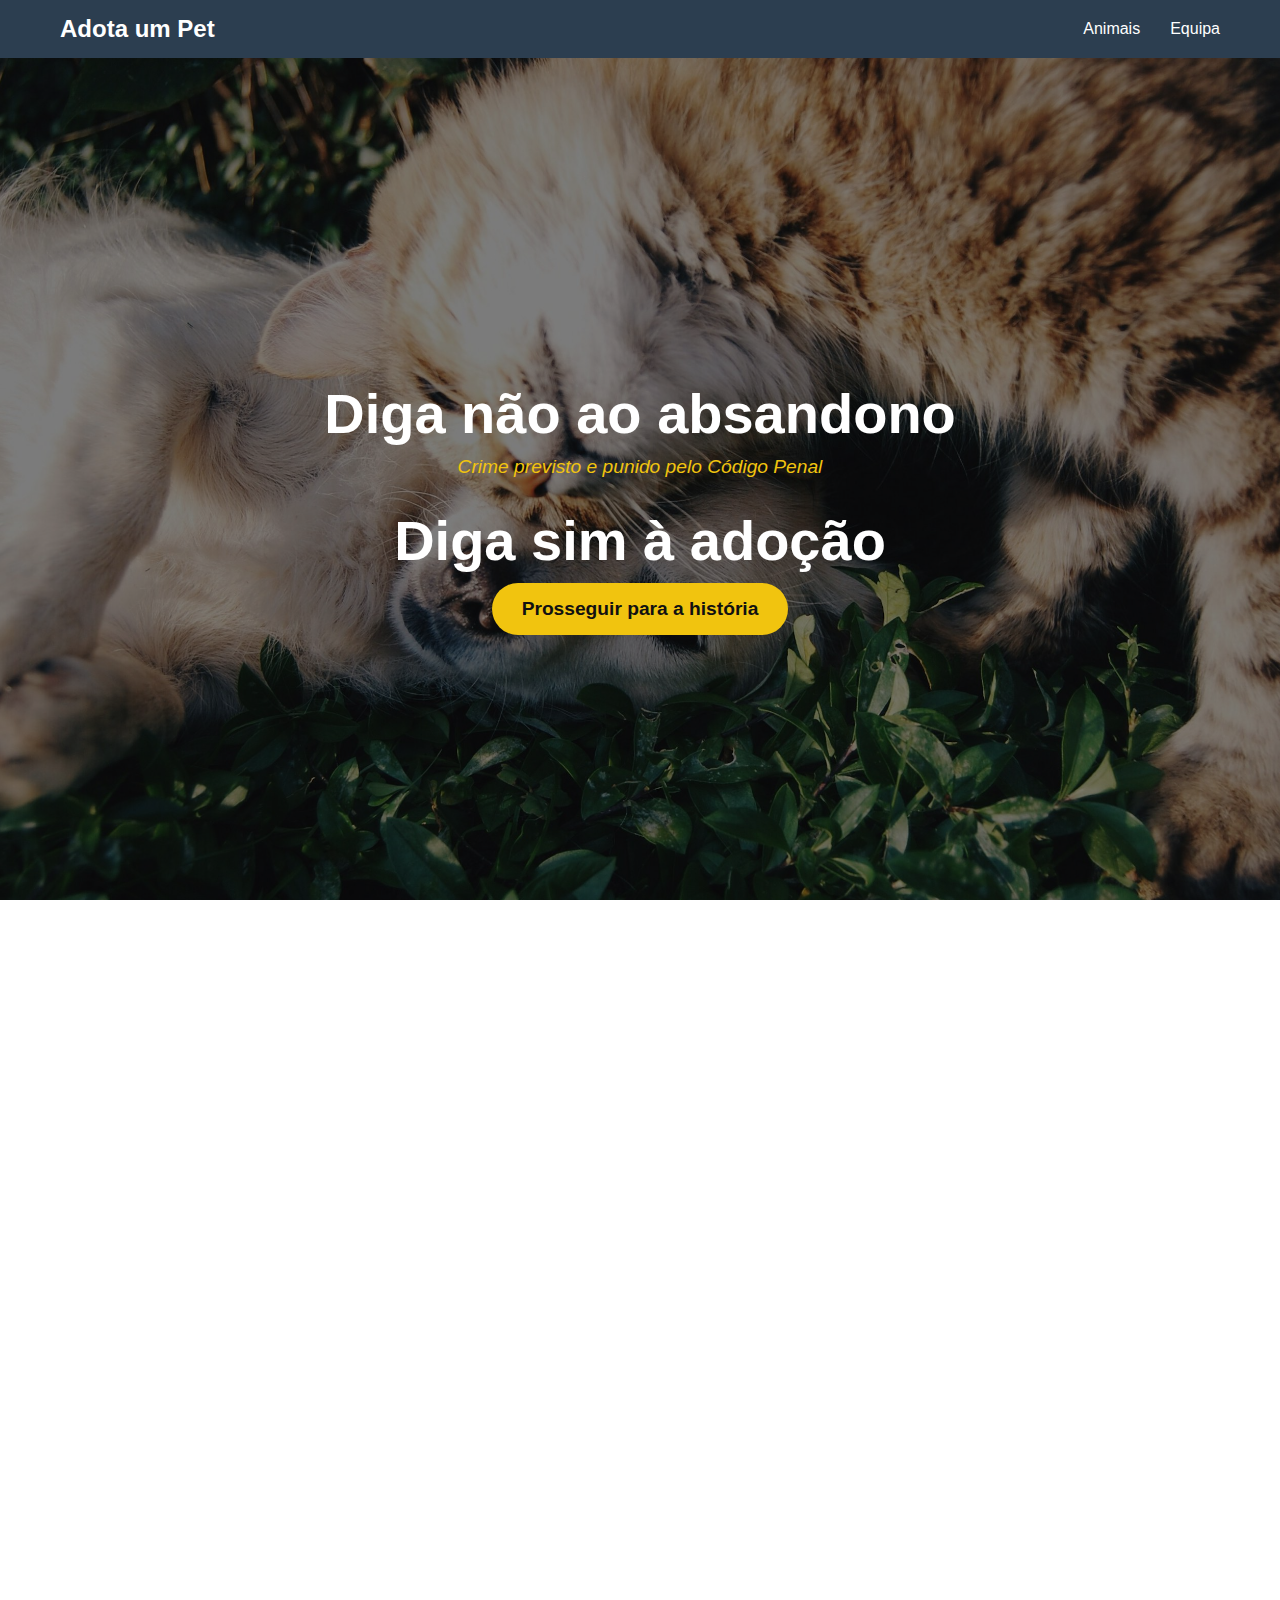
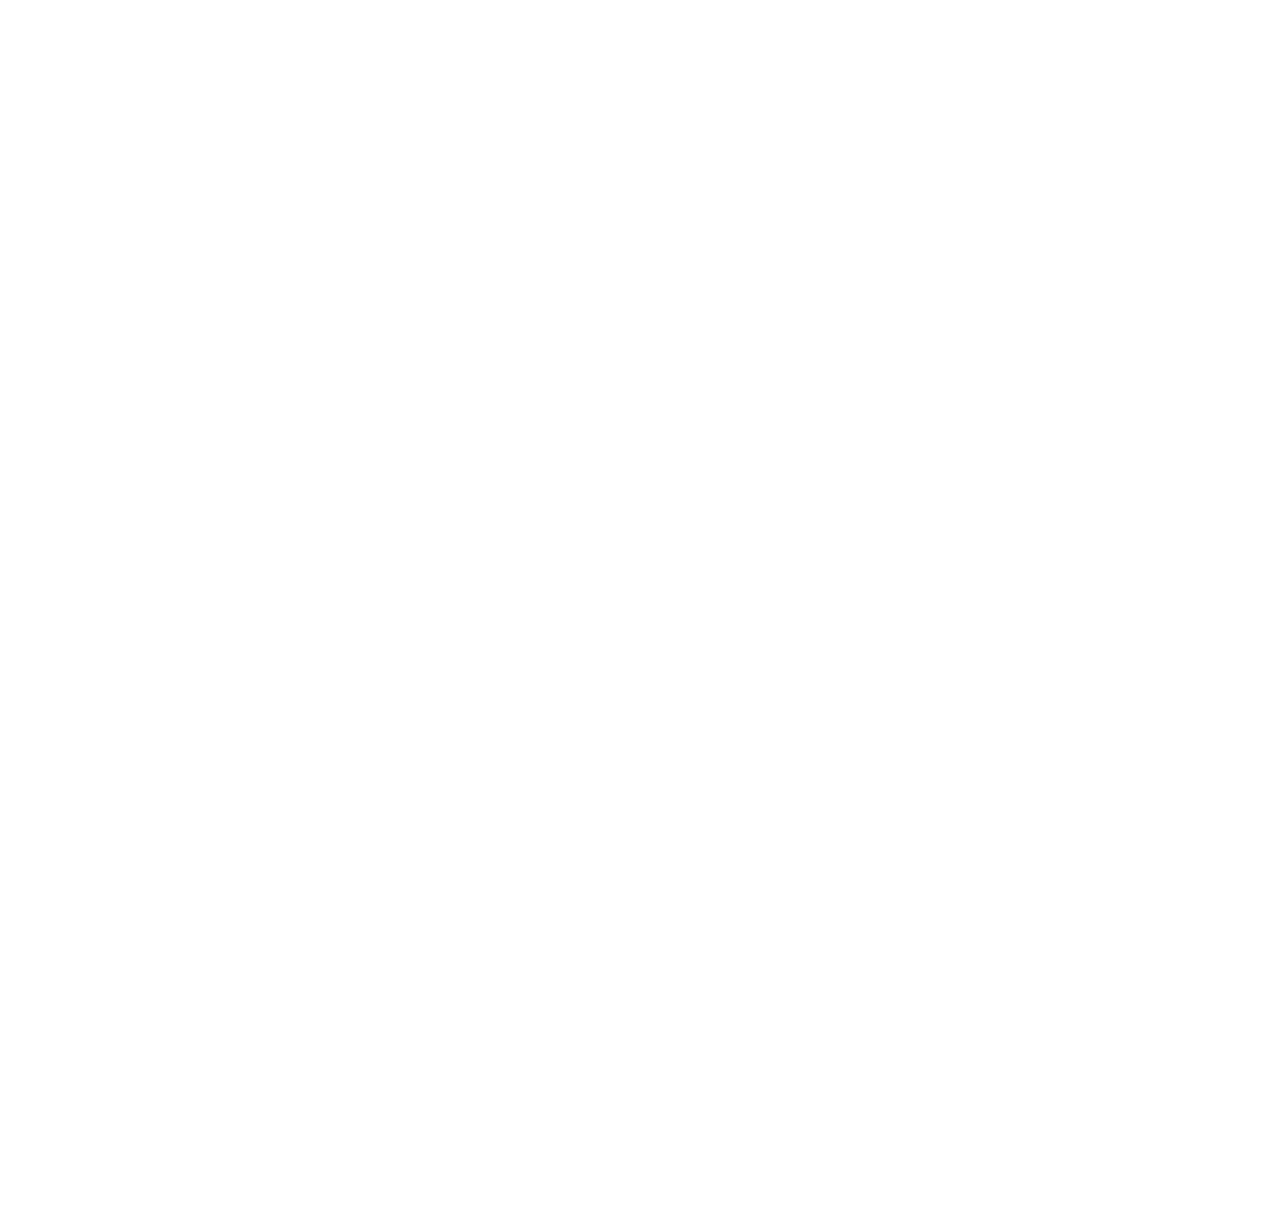
<file: Final-Project/index.html>
<!DOCTYPE html>
<html lang="pt">
<head>
    <meta charset="UTF-8" />
    <meta name="viewport" content="width=device-width, initial-scale=1.0" />
    <title>Adoção de Animais</title>
    <link rel="stylesheet" href="css/indexCss.css" />
</head>
<body>
    <nav class="navbar">
    <div class="navbar-container">
        <a href="index.html" class="navbar-logo">
            Adota um Pet
        </a>
        
        <ul class="navbar-menu">
            <li><a href="adocao.html">Animais</a></li>
            <li><a href="autores.html">Equipa</a></li>
        </ul>
    </div>
</nav>

    <!-- Hero Section -->
    <section class="hero">
        <div class="overlay"></div>
        <div class="content">
            <h1 class="large-text">Diga não ao absandono</h1>
            <p class="small-text">Crime previsto e punido pelo Código Penal</p>
            <h1 class="large-text">Diga sim à adoção</h1>
            <button id="scrollButton">Prosseguir para a história</button>
        </div>
    </section>

     <section id="story" class="story fullscreen">
        <h2>Por que é importante adotar?</h2>
        <p>
            Adotar um animal é um ato de amor que salva vidas. Todos os anos, milhares de cães e gatos são abandonados,
            ficando expostos a fome, doenças e perigos das ruas. A adoção responsável não apenas oferece um lar seguro
            a quem mais precisa, como também contribui para a redução do abandono e da superpopulação.
        </p>
        <p>
            Quando adotamos, damos uma segunda oportunidade para um animal viver com dignidade, carinho e proteção. 
            Eles retribuem com lealdade, amor incondicional e alegria que transformam o dia a dia de uma casa.
        </p>
        <p>
            Adotar é também um ato de cidadania e responsabilidade social, ajudando a combater o comércio ilegal de animais
            e incentivando práticas conscientes. Seja a diferença na vida de um animal e descubra como o amor e a gratidão
            podem mudar o teu mundo.
        </p>
        <p>
            Juntos, podemos criar uma comunidade mais compassiva, onde cada vida importa e onde cada animal tem a oportunidade
            de ser amado e cuidado. Não compres, adota. Diga não ao abandono e sim à adoção.
        </p>

        <div class="button-container">
            <button class="proceed-button" onclick="window.location.href='adocao.html'">Prosseguir para Adoção</button>
        </div>
    </section>

    <section class="animations-section">
        <h2>Algumas das nossas pestes</h2>
        <div class="animations-grid">
            <!-- Animação 1 -->
            <div class="animation-card bounce-anim">
                <img src="imgs/pincher.jpg" alt="Cão para adoção" class="animation-img">
                <div class="animation-name">Bolinha</div>
            </div>
            
            <!-- Animação 2 -->
            <div class="animation-card spin-anim">
                <img src="imgs/gatoadulto2.jpg" alt="Gato para adoção" class="animation-img">
                <div class="animation-name">Vera</div>
            </div>
            
            <!-- Animação 3 -->
            <div class="animation-card shake-anim">
                <img src="imgs/coelho.jpg" alt="Coelho para adoção" class="animation-img">
                <div class="animation-name">Cotton</div>
            </div>
            
            <!-- Animação 4 -->
            <div class="animation-card pulse-anim">
                <img src="imgs/canario.jpg" alt="Ave para adoção" class="animation-img">
                <div class="animation-name">Piu-Piu</div>
            </div>
            
            <!-- Animação 5 -->
            <div class="animation-card flip-anim">
                <img src="imgs/hamster1.jpg" alt="Roedor para adoção" class="animation-img">
                <div class="animation-name">Chocolate</div>
            </div>
        </div>
    </section>


    <footer class="site-footer">
    <div class="footer-container">
        <div class="footer-section">
            <h3>Sobre Nós</h3>
            <p>Organização ficticia criada para o desenvolvimento do projeto de epoca de recurso de IPW.</p>
        </div>
        
        <div class="footer-section">
            <h3>Contactos</h3>
            <ul>
                <li><i class="fas fa-phone"></i> +351 123 456 789</li>
                <li><i class="fas fa-envelope"></i> geral@adotaumpet.pt</li>
                <li><i class="fas fa-map-marker-alt"></i> Rua dos Animais, 123, Porto</li>
            </ul>
        </div>
        
        <div class="footer-section">
            <h3>Horário</h3>
            <ul>
                <li>Seg-Sex: 10h-18h</li>
                <li>Sábado: 10h-14h</li>
                <li>Domingo: Fechado</li>
            </ul>
        </div>

        <div class="footer-section">
            <h3>Equipa</h3>
            <a href="autores.html" class="team-link">
                <i class="fas fa-users"></i> Conheça os desenvolvedores
            </a>
        </div>
        
    </div>
    
    <div class="footer-bottom">
        <p>&copy; 2025 Adota um Pet. Projeto de IPW.</p>
    </div>
</footer>

    <script src="js/indexScript.js"></script>
</body>
</html>
</file>
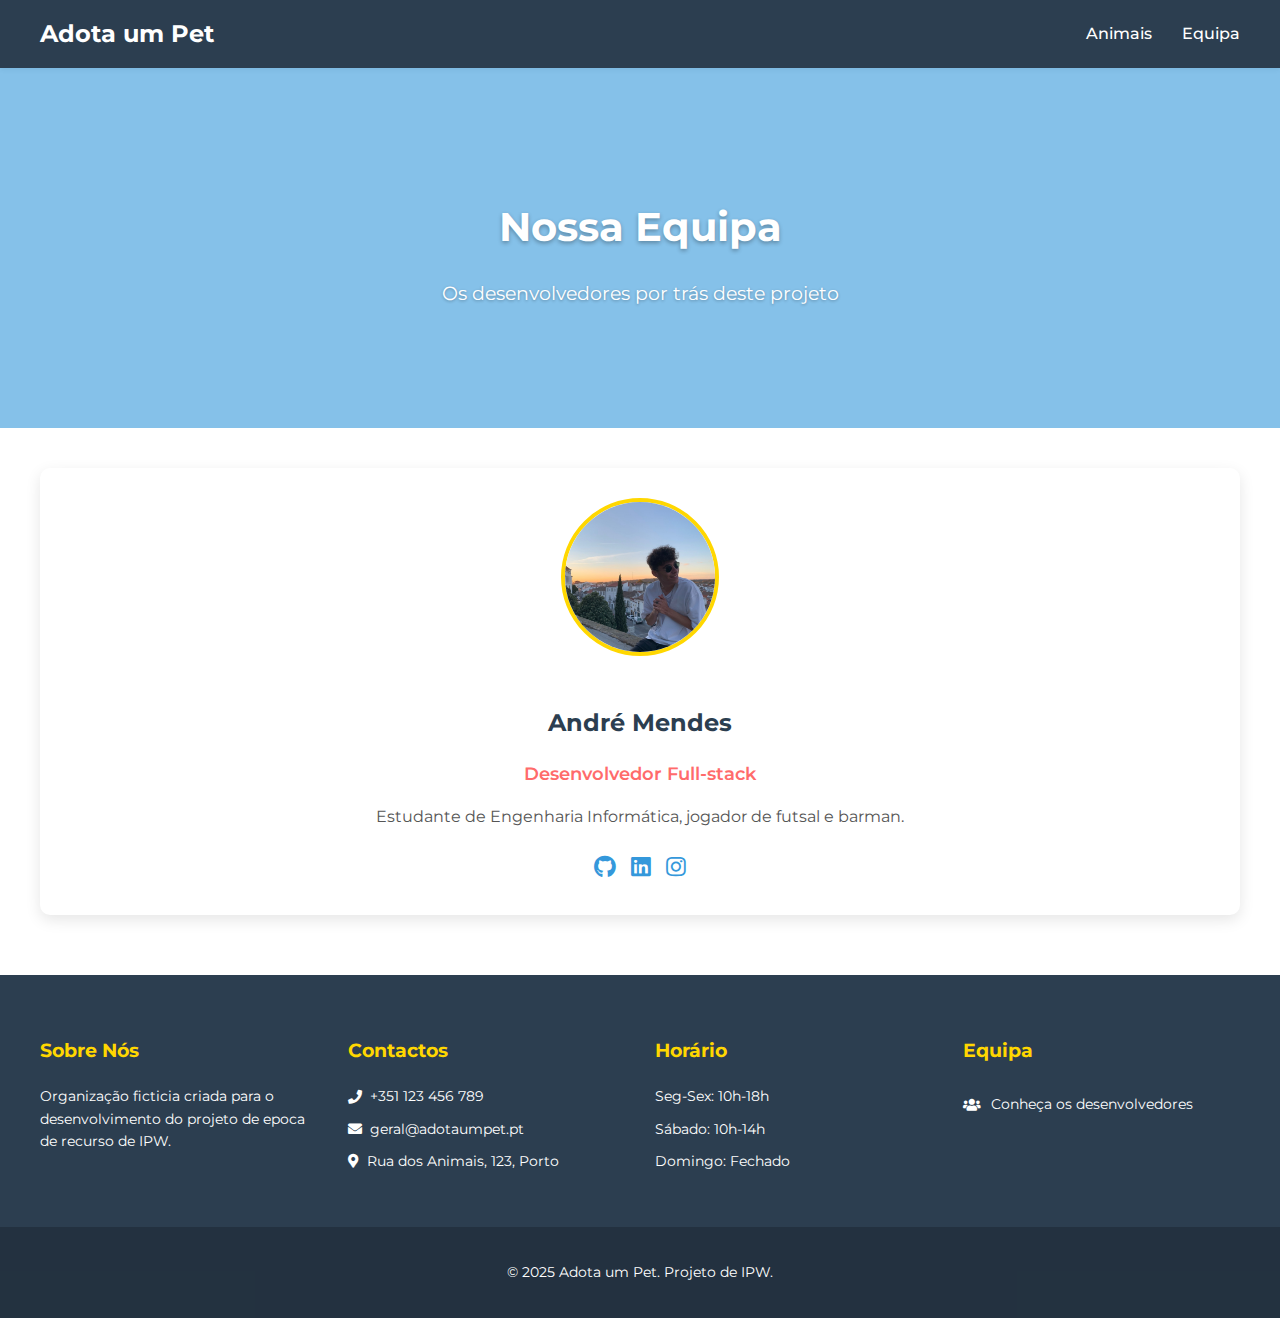
<file: Final-Project/autores.html>
<!DOCTYPE html>
<html lang="pt">
<head>
    <meta charset="UTF-8">
    <meta name="viewport" content="width=device-width, initial-scale=1.0">
    <title>Nossa Equipa | Adota um Pet</title>
    <link href="https://fonts.googleapis.com/css2?family=Montserrat:wght@400;600;700&display=swap" rel="stylesheet">
    <link rel="stylesheet" href="https://cdnjs.cloudflare.com/ajax/libs/font-awesome/5.15.3/css/all.min.css">
    <link rel="stylesheet" href="css/autores.css">
</head>
<body>
    <nav class="navbar">
    <div class="navbar-container">
        <a href="index.html" class="navbar-logo">
            Adota um Pet
        </a>
        
        <ul class="navbar-menu">
            <li><a href="adocao.html">Animais</a></li>
            <li><a href="autores.html">Equipa</a></li>
        </ul>
    </div>
</nav>

    <header class="team-header">
        <div class="header-overlay"></div>
        <div class="header-content">
            <h1 class="header-title">Nossa Equipa</h1>
            <p class="header-subtitle">Os desenvolvedores por trás deste projeto</p>
        </div>
    </header>

    <main class="team-container">
        <div class="team-members">
            <!-- Membro 1 -->
            <div class="member-card">
                <img src="imgs/profile.JPG" alt="André Mendes" class="member-photo">
                <h2 class="member-name">André Mendes</h2>
                <p class="member-role">Desenvolvedor Full-stack</p>
                <p class="member-bio">Estudante de Engenharia Informática, jogador de futsal e barman.</p>
                <div class="member-social">
                    <a href="https://github.com/AMendes12" aria-label="GitHub"><i class="fab fa-github"></i></a>
                    <a href="https://www.linkedin.com/in/andr%C3%A9-mendes-6aa83423a/" aria-label="LinkedIn"><i class="fab fa-linkedin"></i></a>
                    <a href="https://www.instagram.com/wassup.mendes/" aria-label="Instagram"><i class="fab fa-instagram"></i></a>
                </div>
            </div>
            
    </main>

    <footer class="site-footer">
    <div class="footer-container">
        <div class="footer-section">
            <h3>Sobre Nós</h3>
            <p>Organização ficticia criada para o desenvolvimento do projeto de epoca de recurso de IPW.</p>
        </div>
        
        <div class="footer-section">
            <h3>Contactos</h3>
            <ul>
                <li><i class="fas fa-phone"></i> +351 123 456 789</li>
                <li><i class="fas fa-envelope"></i> geral@adotaumpet.pt</li>
                <li><i class="fas fa-map-marker-alt"></i> Rua dos Animais, 123, Porto</li>
            </ul>
        </div>
        
        <div class="footer-section">
            <h3>Horário</h3>
            <ul>
                <li>Seg-Sex: 10h-18h</li>
                <li>Sábado: 10h-14h</li>
                <li>Domingo: Fechado</li>
            </ul>
        </div>

        <div class="footer-section">
            <h3>Equipa</h3>
            <a href="autores.html" class="team-link">
                <i class="fas fa-users"></i> Conheça os desenvolvedores
            </a>
        </div>
        
    </div>
    
    <div class="footer-bottom">
        <p>&copy; 2025 Adota um Pet. Projeto de IPW.</p>
    </div>
</footer>

    <script src="js/autores.js"></script>
</body>
</html>
</file>
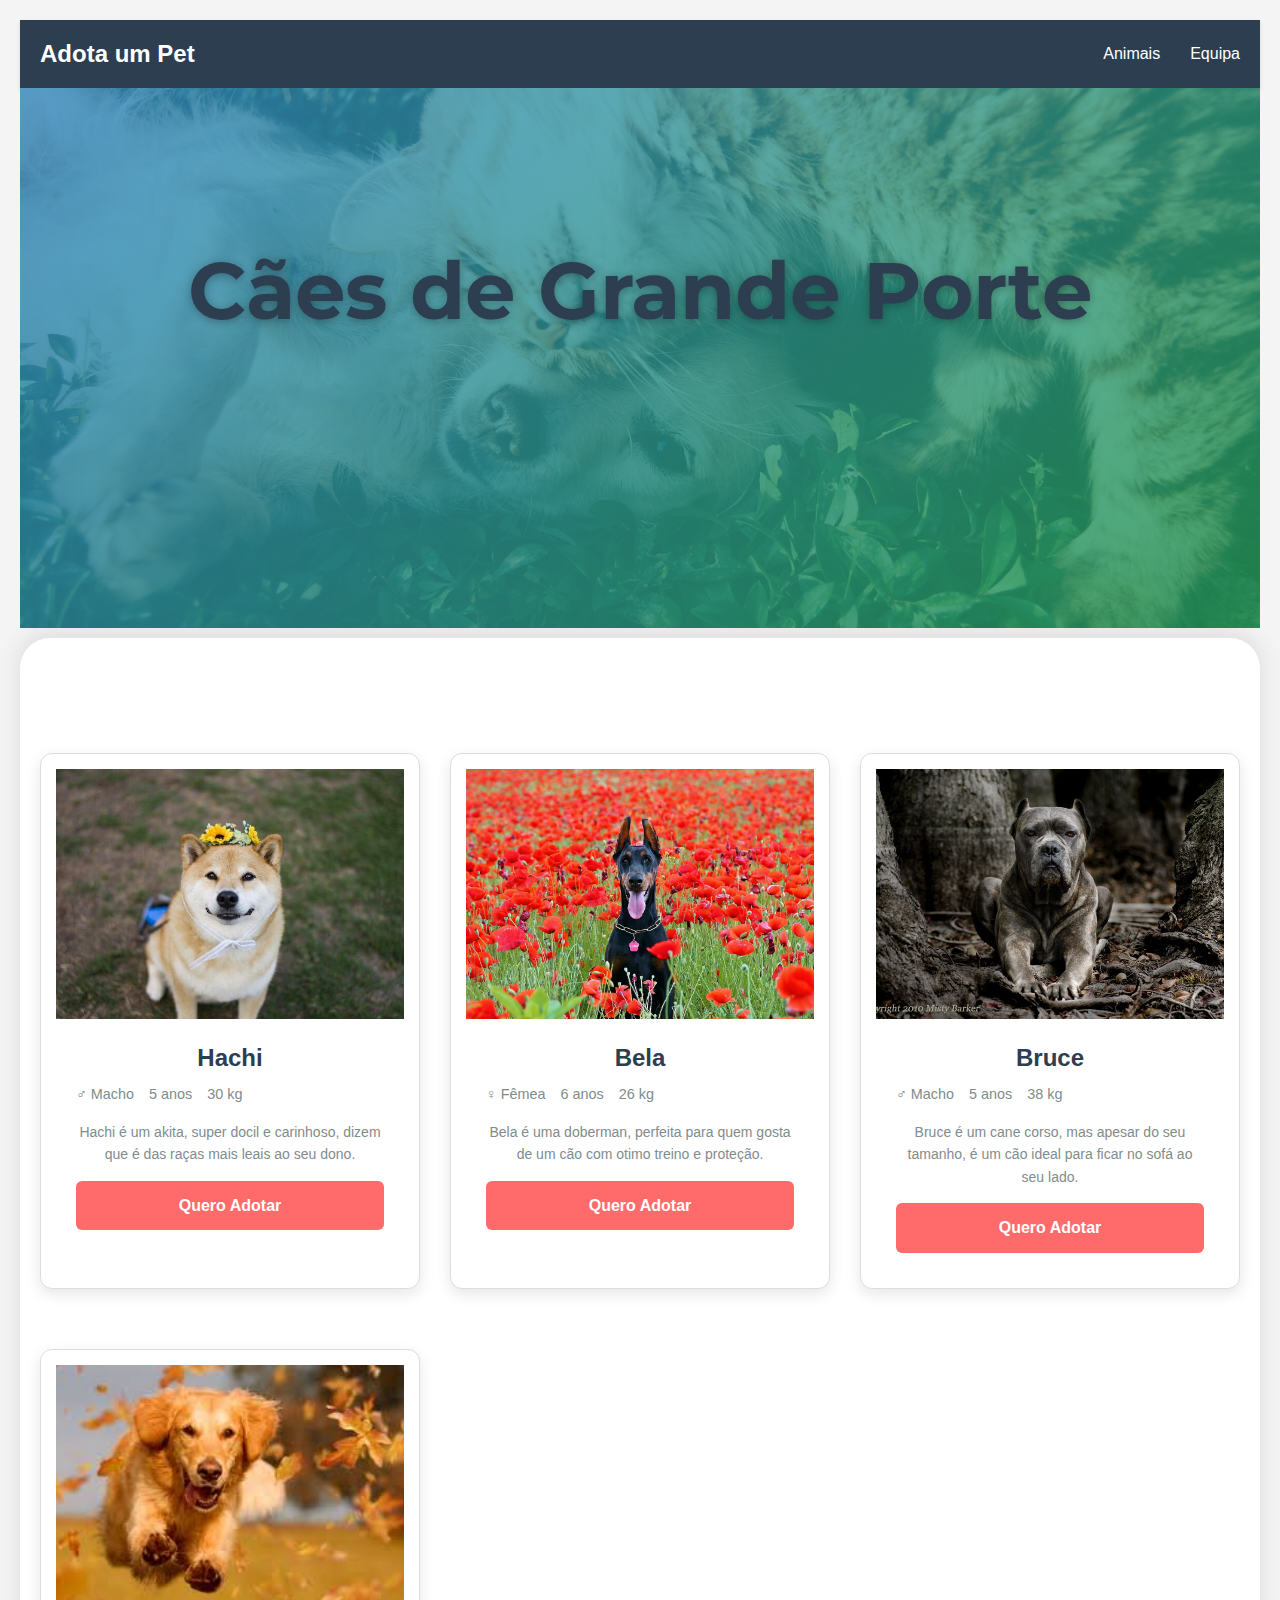
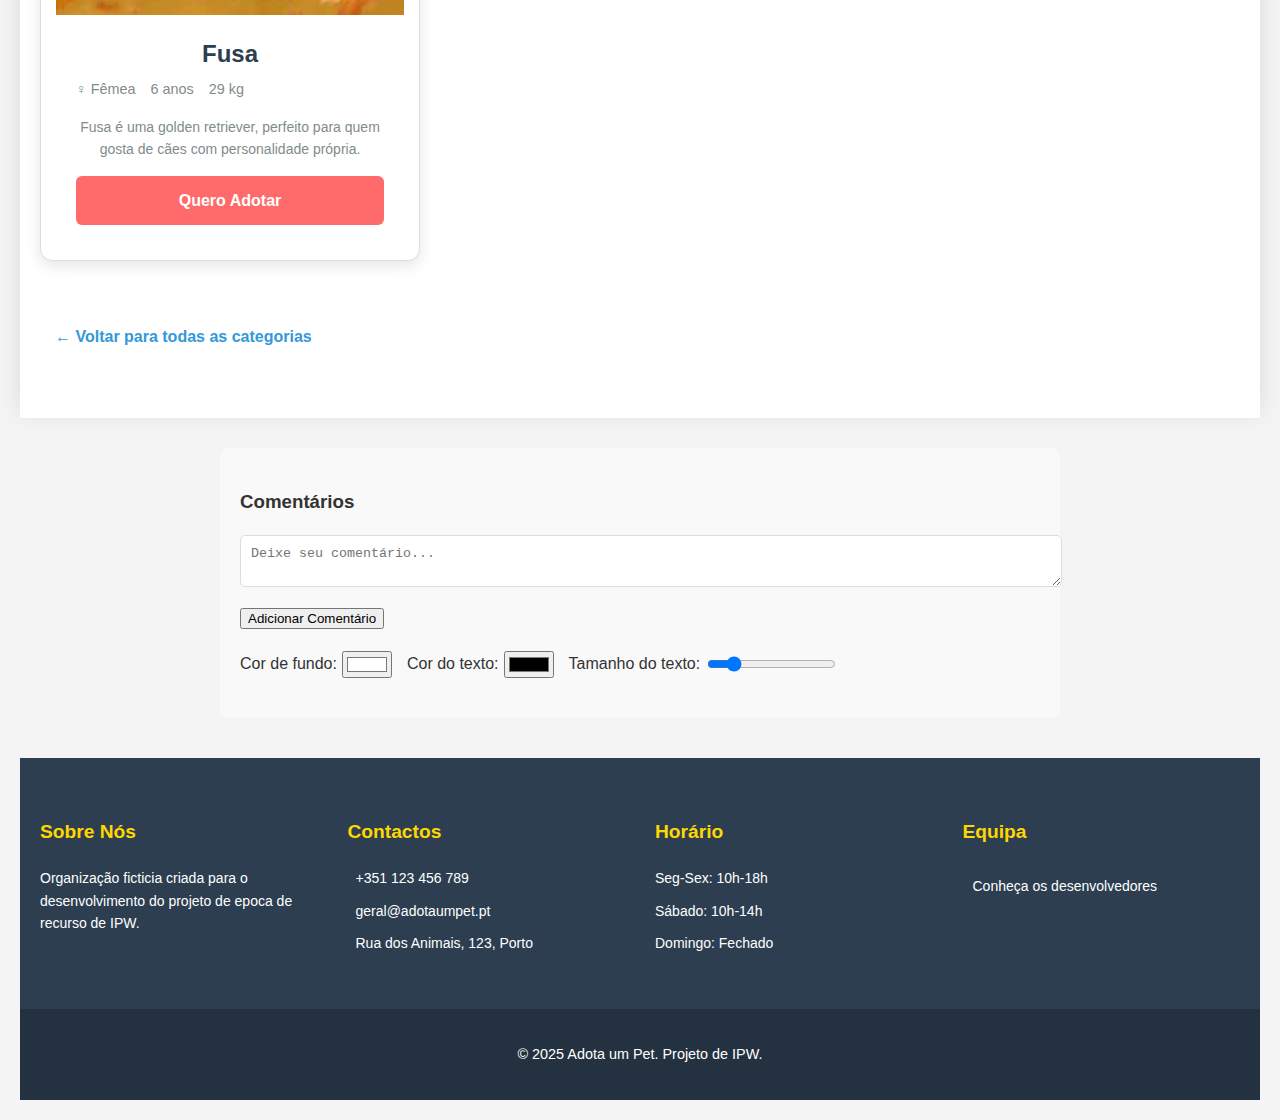
<file: Final-Project/caes_grande_porte.html>
<!DOCTYPE html>
<html lang="pt">
<head>
    <meta charset="UTF-8">
    <meta name="viewport" content="width=device-width, initial-scale=1.0">
    <title>Cães de Grande Porte para Adoção</title>
    <link href="https://fonts.googleapis.com/css2?family=Montserrat:wght@400;600;700&display=swap" rel="stylesheet">
    <link rel="stylesheet" href="css/adocaoCss.css">
    <link rel="stylesheet" href="css/opcoesCaesCss.css">
</head>
<body>
   <nav class="navbar">
    <div class="navbar-container">
        <a href="index.html" class="navbar-logo">
            Adota um Pet
        </a>
        
        <ul class="navbar-menu">
            <li><a href="adocao.html">Animais</a></li>
            <li><a href="autores.html">Equipa</a></li>
        </ul>
    </div>
</nav>

    <header class="main-header" style="height: 60vh; min-height: 400px;">
        <div class="header-overlay"></div>
        <div class="header-content">
            <h1 class="header-title">Cães de Grande Porte</h1>
            <p class="header-subtitle">Conheça nossos gigantes à espera de um lar</p>
        </div>
    </header>

    <main class="container">
        <div class="animal-gallery">
            <!-- Cão 1 -->
            <div class="animal-card">
                <div class="animal-image" style="background-image: url('imgs/shiba.jpg');"></div>
                <div class="animal-info">
                    <h3 class="animal-name">Hachi</h3>
                    <div class="animal-meta">
                        <span>♂ Macho</span>
                        <span>5 anos</span>
                        <span>30 kg</span>
                    </div>
                    <p class="animal-description">Hachi é um akita, super docil e carinhoso, dizem que é das raças mais leais ao seu dono.</p>
                    <a href="mailto:201902460@estudantes.ips.pt?subject=Adoção%20do%20cão%20Bolinha%20(ID:CP001)" class="adopt-button">Quero Adotar</a>
                </div>
            </div>
            
            <!-- Cão 2 -->
            <div class="animal-card">
                <div class="animal-image" style="background-image: url('imgs/doberman.jpg');"></div>
                <div class="animal-info">
                    <h3 class="animal-name">Bela</h3>
                    <div class="animal-meta">
                        <span>♀ Fêmea</span>
                        <span>6 anos</span>
                        <span>26 kg</span>
                    </div>
                    <p class="animal-description">Bela é uma doberman, perfeita para quem gosta de um cão com otimo treino e proteção.</p>
                    <a href="mailto:201902460@estudantes.ips.pt?subject=Adoção%20do%20cão%20Mel%20(ID:CP002)" class="adopt-button">Quero Adotar</a>
                </div>
            </div>
            
            <!-- Cão 3 -->
            <div class="animal-card">
                <div class="animal-image" style="background-image: url('imgs/canecorso.jpg');"></div>
                <div class="animal-info">
                    <h3 class="animal-name">Bruce</h3>
                    <div class="animal-meta">
                        <span>♂ Macho</span>
                        <span>5 anos</span>
                        <span>38 kg</span>
                    </div>
                    <p class="animal-description">Bruce é um cane corso, mas apesar do seu tamanho, é um cão ideal para ficar no sofá ao seu lado.</p>
                    <a href="mailto:201902460@estudantes.ips.pt?subject=Adoção%20do%20cão%20Thor%20(ID:CP003)" class="adopt-button">Quero Adotar</a>
                </div>
            </div>

             <div class="animal-card">
            <div class="animal-image" style="background-image: url('imgs/golden.jpg');"></div>
            <div class="animal-info">
                <h3 class="animal-name">Fusa</h3>
                <div class="animal-meta">
                    <span>♀ Fêmea</span>
                    <span>6 anos</span>
                    <span>29 kg</span>
                </div>
                <p class="animal-description">Fusa é uma golden retriever, perfeito para quem gosta de cães com personalidade própria.</p>
                <a href="mailto:201902460@estudantes.ips.pt?subject=Adoção%20do%20cão%20Luna%20(ID:CP004)" class="adopt-button">Quero Adotar</a>
            </div>
        </div>
        </div>

       
    </div>

    
        
        <a href="adocao.html" class="back-link">← Voltar para todas as categorias</a>

        
    </main>

    <section class="comments-section">
    <h3>Comentários</h3>
    
    <div class="comment-form">
        <textarea placeholder="Deixe seu comentário..." id="comment-text"></textarea>
        <button id="add-comment">Adicionar Comentário</button>
    </div>
    
    <div class="comment-controls">
        <label>Cor de fundo:
            <input type="color" id="bg-color" value="#ffffff">
        </label>
        <label>Cor do texto:
            <input type="color" id="text-color" value="#000000">
        </label>
        <label>Tamanho do texto:
            <input type="range" id="text-size" min="12" max="24" value="14">
        </label>
    </div>
    
    <div class="comments-list" id="comments-container">
        <!-- Comentários serão adicionados aqui -->
    </div>
</section>

    <footer class="site-footer">
    <div class="footer-container">
        <div class="footer-section">
            <h3>Sobre Nós</h3>
            <p>Organização ficticia criada para o desenvolvimento do projeto de epoca de recurso de IPW.</p>
        </div>
        
        <div class="footer-section">
            <h3>Contactos</h3>
            <ul>
                <li><i class="fas fa-phone"></i> +351 123 456 789</li>
                <li><i class="fas fa-envelope"></i> geral@adotaumpet.pt</li>
                <li><i class="fas fa-map-marker-alt"></i> Rua dos Animais, 123, Porto</li>
            </ul>
        </div>
        
        <div class="footer-section">
            <h3>Horário</h3>
            <ul>
                <li>Seg-Sex: 10h-18h</li>
                <li>Sábado: 10h-14h</li>
                <li>Domingo: Fechado</li>
            </ul>
        </div>

        <div class="footer-section">
            <h3>Equipa</h3>
            <a href="autores.html" class="team-link">
                <i class="fas fa-users"></i> Conheça os desenvolvedores
            </a>
        </div>
        
    </div>
    
    <div class="footer-bottom">
        <p>&copy; 2025 Adota um Pet. Projeto de IPW.</p>
    </div>
</footer>

    <script src="js/opcoesCaesScript.js"></script>
</body>
</html>
</file>
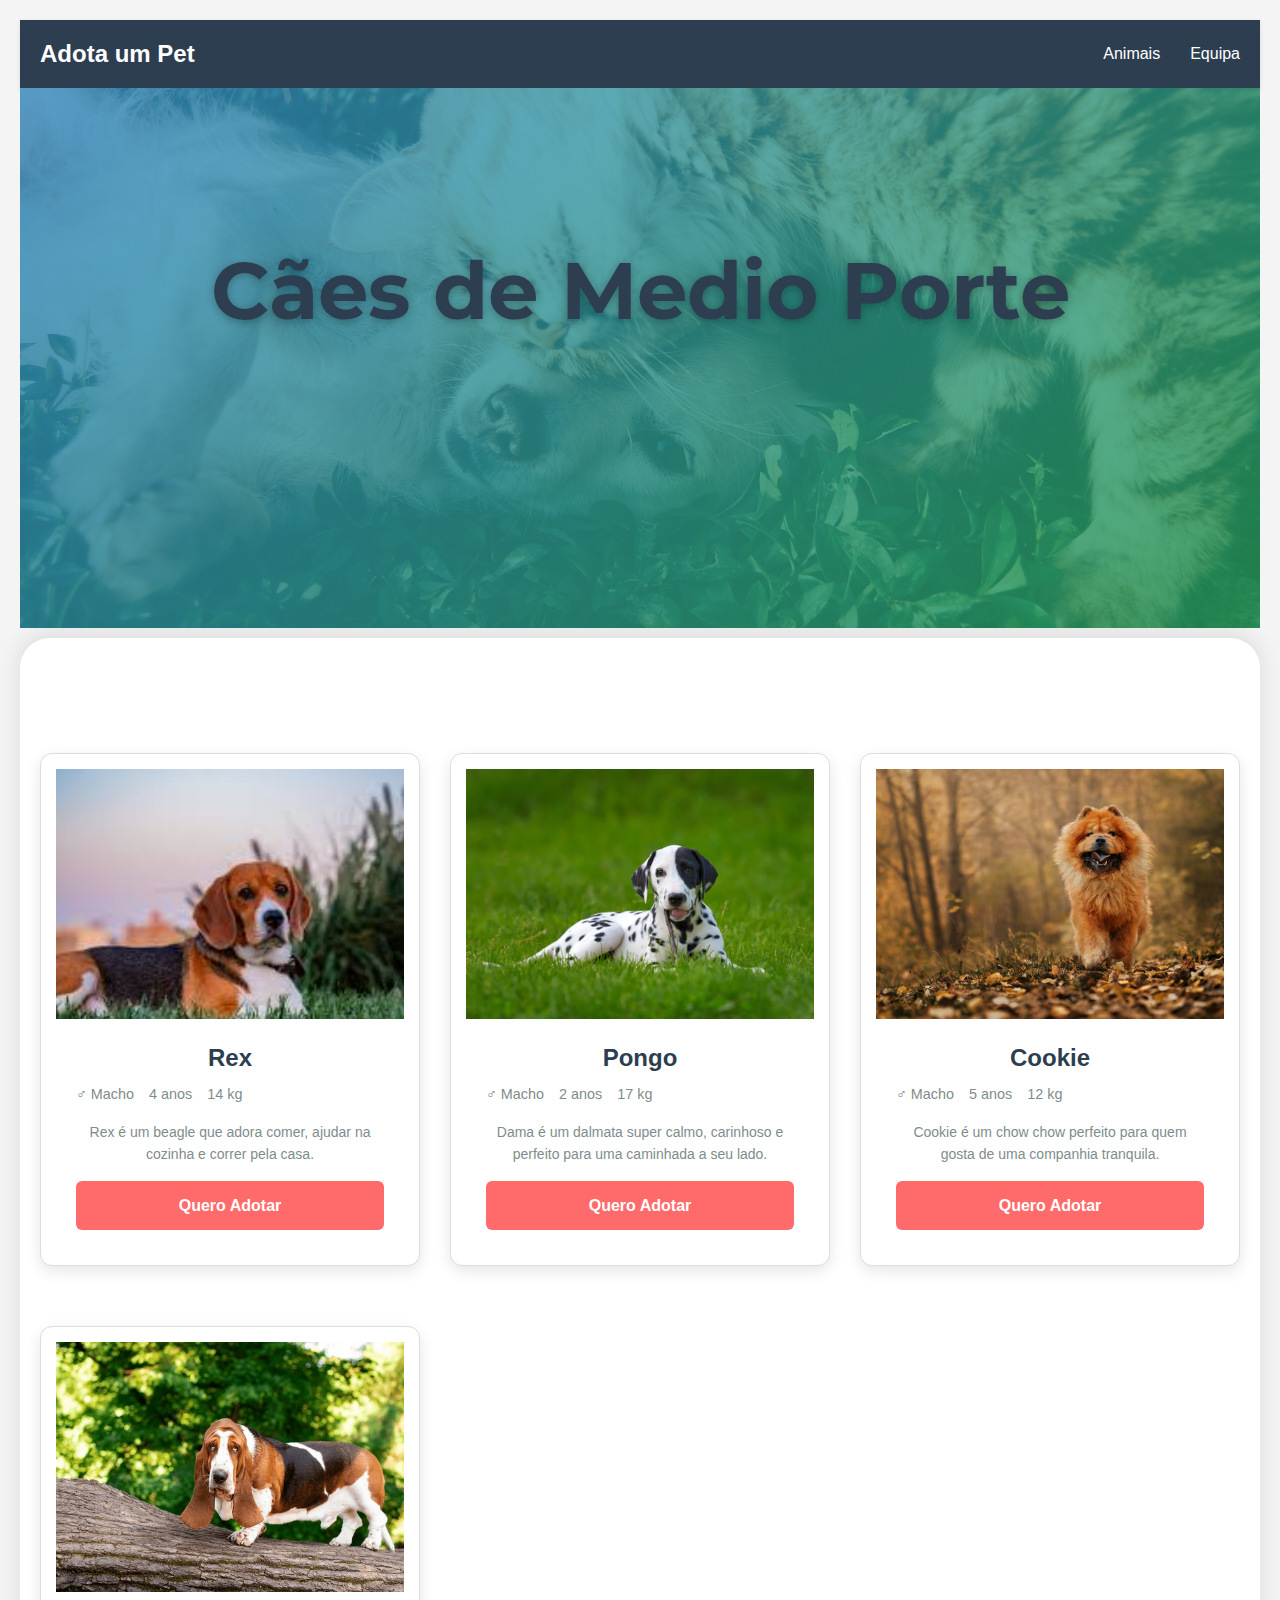
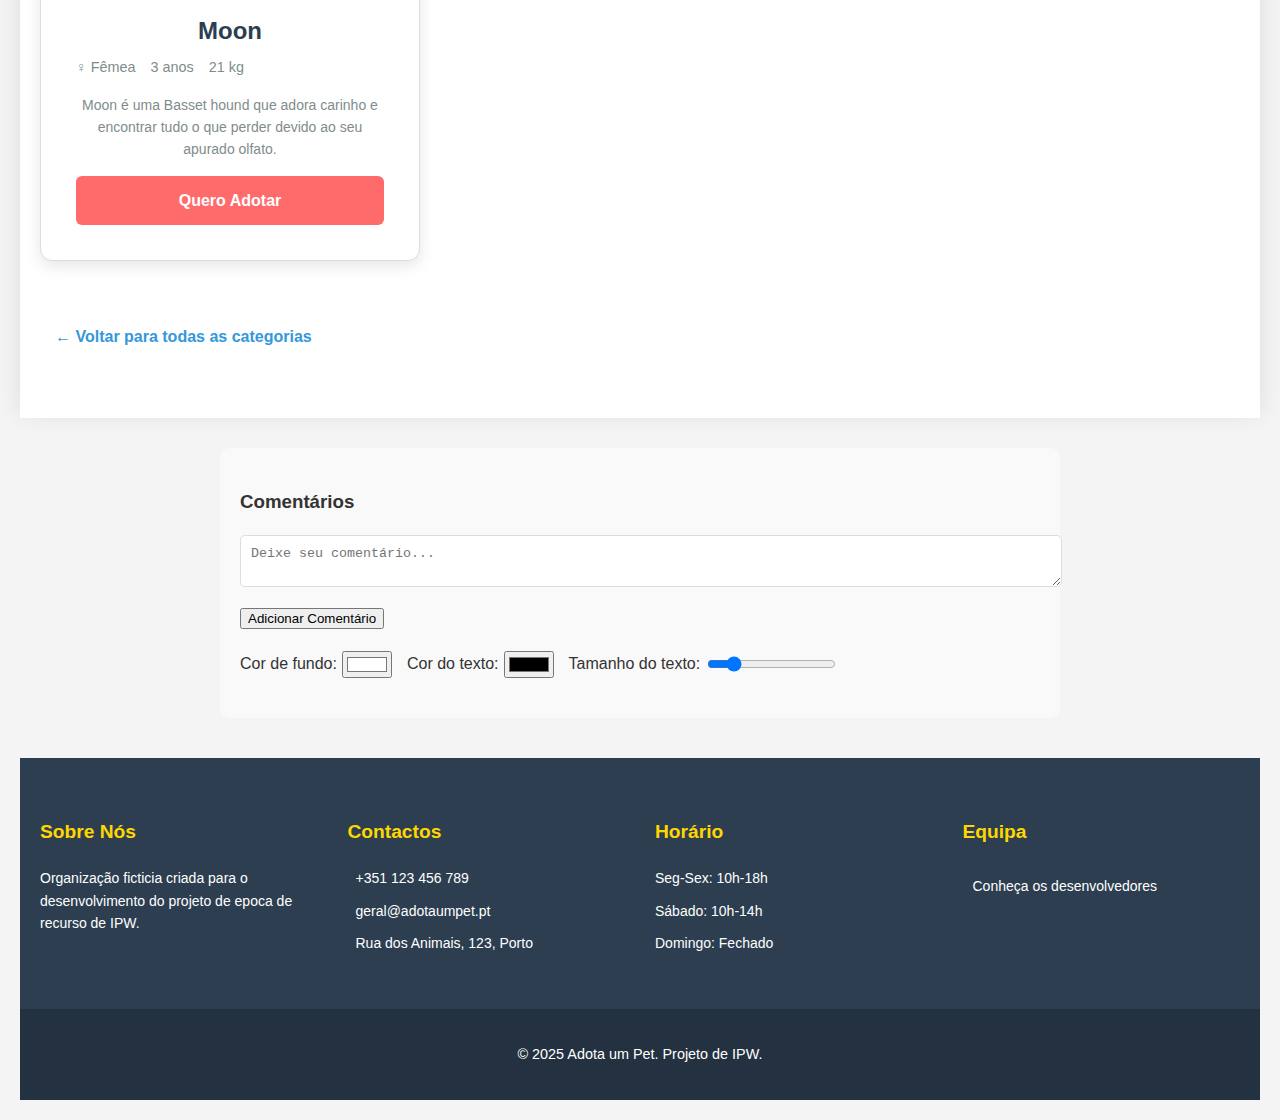
<file: Final-Project/caes_medio_porte.html>
<!DOCTYPE html>
<html lang="pt">
<head>
    <meta charset="UTF-8">
    <meta name="viewport" content="width=device-width, initial-scale=1.0">
    <title>Cães de Médio Porte para Adoção</title>
    <link href="https://fonts.googleapis.com/css2?family=Montserrat:wght@400;600;700&display=swap" rel="stylesheet">
    <link rel="stylesheet" href="css/adocaoCss.css">
    <link rel="stylesheet" href="css/opcoesCaesCss.css">
</head>
<body>
    <nav class="navbar">
    <div class="navbar-container">
        <a href="index.html" class="navbar-logo">
            Adota um Pet
        </a>
        
        <ul class="navbar-menu">
            <li><a href="adocao.html">Animais</a></li>
            <li><a href="autores.html">Equipa</a></li>
        </ul>
    </div>
</nav>

    <header class="main-header" style="height: 60vh; min-height: 400px;">
        <div class="header-overlay"></div>
        <div class="header-content">
            <h1 class="header-title">Cães de Medio Porte</h1>
            <p class="header-subtitle">Conheça nossos companheiros à espera de um lar</p>
        </div>
    </header>

    <main class="container">
        <div class="animal-gallery">
            <!-- Cão 1 -->
            <div class="animal-card">
                <div class="animal-image" style="background-image: url('imgs/beagle.jpg');"></div>
                <div class="animal-info">
                    <h3 class="animal-name">Rex</h3>
                    <div class="animal-meta">
                        <span>♂ Macho</span>
                        <span>4 anos</span>
                        <span>14 kg</span>
                    </div>
                    <p class="animal-description">Rex é um beagle que adora comer, ajudar na cozinha e correr pela casa.</p>
                    <a href="mailto:201902460@estudantes.ips.pt?subject=Adoção%20do%20cão%20Bolinha%20(ID:CP001)" class="adopt-button">Quero Adotar</a>
                </div>
            </div>
            
            <!-- Cão 2 -->
            <div class="animal-card">
                <div class="animal-image" style="background-image: url('imgs/dalmata.jpg');"></div>
                <div class="animal-info">
                    <h3 class="animal-name">Pongo</h3>
                    <div class="animal-meta">
                        <span>♂ Macho</span>
                        <span>2 anos</span>
                        <span>17 kg</span>
                    </div>
                    <p class="animal-description">Dama é um dalmata super calmo, carinhoso e perfeito para uma caminhada a seu lado.</p>
                    <a href="mailto:201902460@estudantes.ips.pt?subject=Adoção%20do%20cão%20Mel%20(ID:CP002)" class="adopt-button">Quero Adotar</a>
                </div>
            </div>
            
            <!-- Cão 3 -->
            <div class="animal-card">
                <div class="animal-image" style="background-image: url('imgs/chowchow.jpg');"></div>
                <div class="animal-info">
                    <h3 class="animal-name">Cookie</h3>
                    <div class="animal-meta">
                        <span>♂ Macho</span>
                        <span>5 anos</span>
                        <span>12 kg</span>
                    </div>
                    <p class="animal-description">Cookie é um chow chow perfeito para quem gosta de uma companhia tranquila.</p>
                    <a href="mailto:201902460@estudantes.ips.pt?subject=Adoção%20do%20cão%20Thor%20(ID:CP003)" class="adopt-button">Quero Adotar</a>
                </div>
            </div>

             <div class="animal-card">
            <div class="animal-image" style="background-image: url('imgs/basset.jpg');"></div>
            <div class="animal-info">
                <h3 class="animal-name">Moon</h3>
                <div class="animal-meta">
                    <span>♀ Fêmea</span>
                    <span>3 anos</span>
                    <span>21 kg</span>
                </div>
                <p class="animal-description">Moon é uma Basset hound que adora carinho e encontrar tudo o que perder devido ao seu apurado olfato.</p>
                <a href="mailto:201902460@estudantes.ips.pt?subject=Adoção%20do%20cão%20Luna%20(ID:CP004)" class="adopt-button">Quero Adotar</a>
            </div>
        </div>
        </div>

       
    </div>

    
        
        <a href="adocao.html" class="back-link">← Voltar para todas as categorias</a>
    </main>

    <section class="comments-section">
    <h3>Comentários</h3>
    
    <div class="comment-form">
        <textarea placeholder="Deixe seu comentário..." id="comment-text"></textarea>
        <button id="add-comment">Adicionar Comentário</button>
    </div>
    
    <div class="comment-controls">
        <label>Cor de fundo:
            <input type="color" id="bg-color" value="#ffffff">
        </label>
        <label>Cor do texto:
            <input type="color" id="text-color" value="#000000">
        </label>
        <label>Tamanho do texto:
            <input type="range" id="text-size" min="12" max="24" value="14">
        </label>
    </div>
    
    <div class="comments-list" id="comments-container">
        <!-- Comentários serão adicionados aqui -->
    </div>
</section>

    <footer class="site-footer">
    <div class="footer-container">
        <div class="footer-section">
            <h3>Sobre Nós</h3>
            <p>Organização ficticia criada para o desenvolvimento do projeto de epoca de recurso de IPW.</p>
        </div>
        
        <div class="footer-section">
            <h3>Contactos</h3>
            <ul>
                <li><i class="fas fa-phone"></i> +351 123 456 789</li>
                <li><i class="fas fa-envelope"></i> geral@adotaumpet.pt</li>
                <li><i class="fas fa-map-marker-alt"></i> Rua dos Animais, 123, Porto</li>
            </ul>
        </div>
        
        <div class="footer-section">
            <h3>Horário</h3>
            <ul>
                <li>Seg-Sex: 10h-18h</li>
                <li>Sábado: 10h-14h</li>
                <li>Domingo: Fechado</li>
            </ul>
        </div>

        <div class="footer-section">
            <h3>Equipa</h3>
            <a href="autores.html" class="team-link">
                <i class="fas fa-users"></i> Conheça os desenvolvedores
            </a>
        </div>
        
    </div>
    
    <div class="footer-bottom">
        <p>&copy; 2025 Adota um Pet. Projeto de IPW.</p>
    </div>
</footer>

    <script src="js/opcoesCaesScript.js"></script>
</body>
</html>
</file>
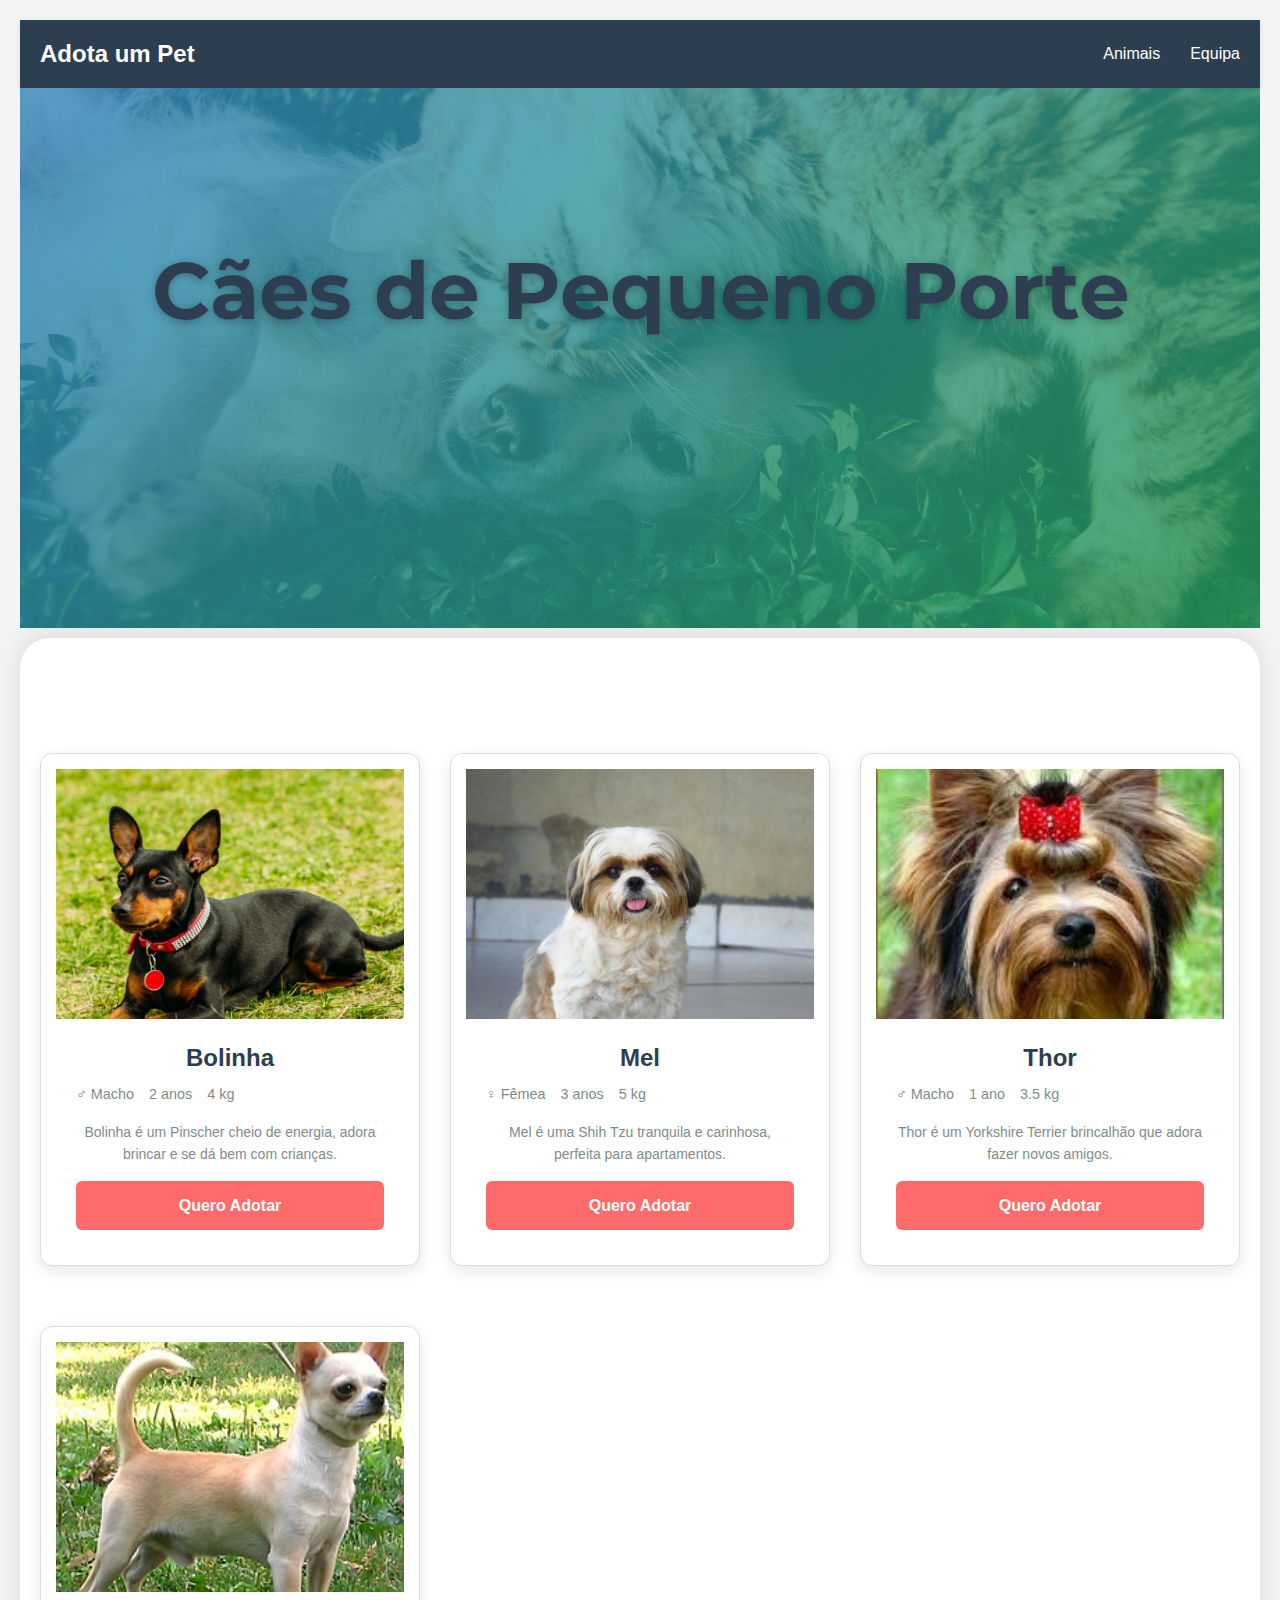
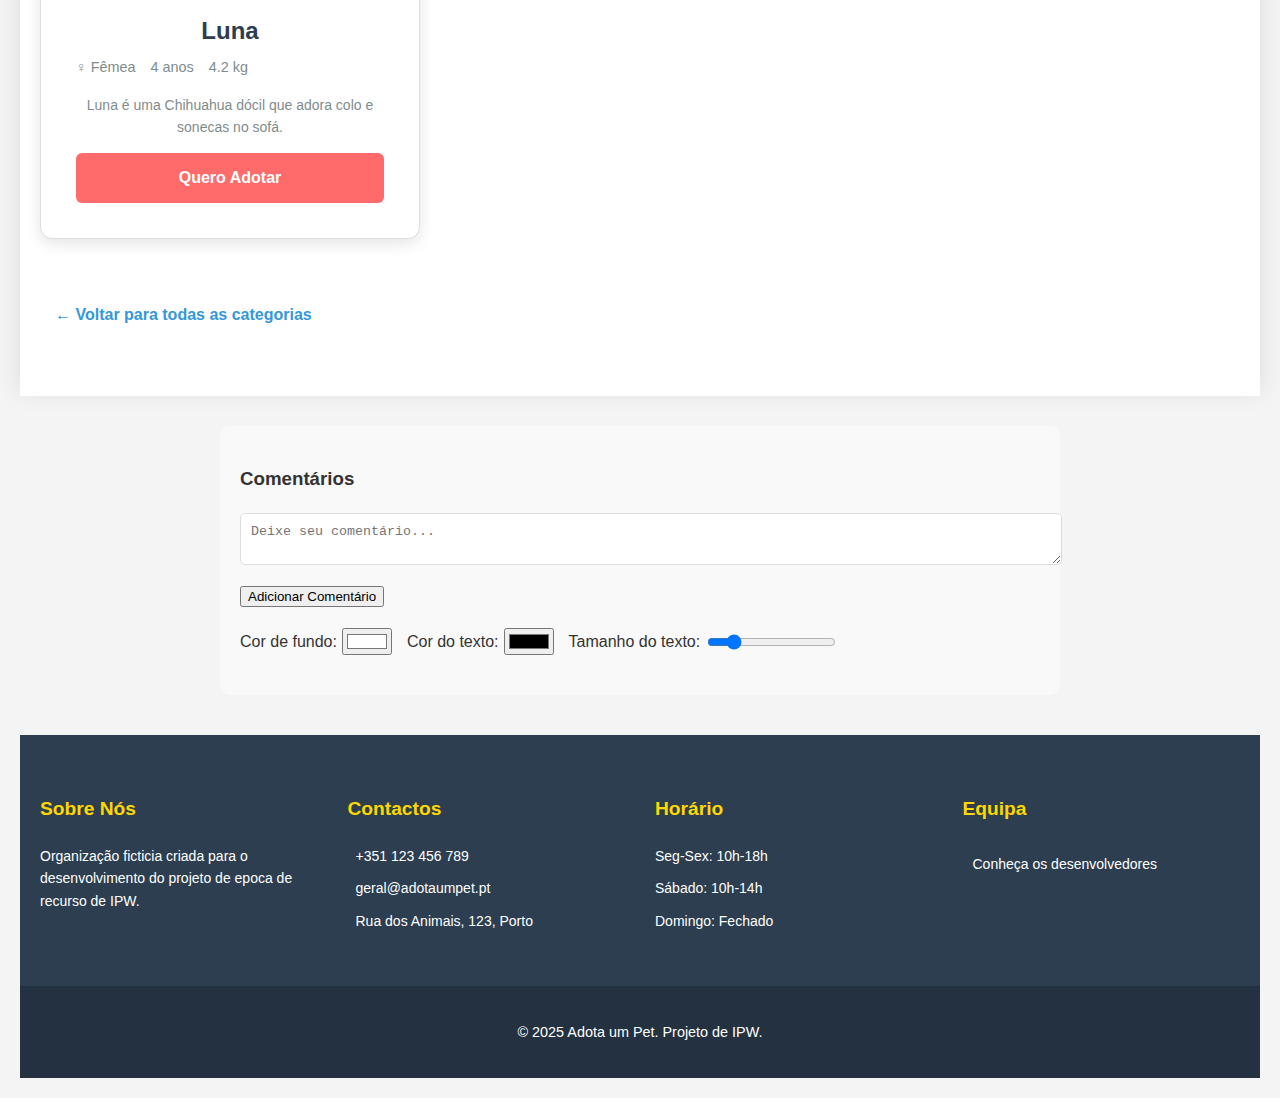
<file: Final-Project/caes_pequeno_porte.html>
<!DOCTYPE html>
<html lang="pt">
<head>
    <meta charset="UTF-8">
    <meta name="viewport" content="width=device-width, initial-scale=1.0">
    <title>Cães de Pequeno Porte para Adoção</title>
    <link href="https://fonts.googleapis.com/css2?family=Montserrat:wght@400;600;700&display=swap" rel="stylesheet">
    <link rel="stylesheet" href="css/adocaoCss.css">
    <link rel="stylesheet" href="css/opcoesCaesCss.css">
</head>
<body>
    <nav class="navbar">
    <div class="navbar-container">
        <a href="index.html" class="navbar-logo">
            Adota um Pet
        </a>
        
        <ul class="navbar-menu">
            <li><a href="adocao.html">Animais</a></li>
            <li><a href="autores.html">Equipa</a></li>
        </ul>
    </div>
</nav>

    <header class="main-header" style="height: 60vh; min-height: 400px;">
        <div class="header-overlay"></div>
        <div class="header-content">
            <h1 class="header-title">Cães de Pequeno Porte</h1>
            <p class="header-subtitle">Conheça nossos pequenos companheiros à espera de um lar</p>
        </div>
    </header>

    <main class="container">
        <div class="animal-gallery">
            <!-- Cão 1 -->
            <div class="animal-card">
                <div class="animal-image" style="background-image: url('imgs/pincher.jpg');"></div>
                <div class="animal-info">
                    <h3 class="animal-name">Bolinha</h3>
                    <div class="animal-meta">
                        <span>♂ Macho</span>
                        <span>2 anos</span>
                        <span>4 kg</span>
                    </div>
                    <p class="animal-description">Bolinha é um Pinscher cheio de energia, adora brincar e se dá bem com crianças.</p>
                    <a href="mailto:201902460@estudantes.ips.pt?subject=Adoção%20do%20cão%20Bolinha%20(ID:CP001)" class="adopt-button">Quero Adotar</a>
                </div>
            </div>
            
            <!-- Cão 2 -->
            <div class="animal-card">
                <div class="animal-image" style="background-image: url('imgs/shih.jpg');"></div>
                <div class="animal-info">
                    <h3 class="animal-name">Mel</h3>
                    <div class="animal-meta">
                        <span>♀ Fêmea</span>
                        <span>3 anos</span>
                        <span>5 kg</span>
                    </div>
                    <p class="animal-description">Mel é uma Shih Tzu tranquila e carinhosa, perfeita para apartamentos.</p>
                    <a href="mailto:201902460@estudantes.ips.pt?subject=Adoção%20do%20cão%20Mel%20(ID:CP002)" class="adopt-button">Quero Adotar</a>
                </div>
            </div>
            
            <!-- Cão 3 -->
            <div class="animal-card">
                <div class="animal-image" style="background-image: url('imgs/york.jpg');"></div>
                <div class="animal-info">
                    <h3 class="animal-name">Thor</h3>
                    <div class="animal-meta">
                        <span>♂ Macho</span>
                        <span>1 ano</span>
                        <span>3.5 kg</span>
                    </div>
                    <p class="animal-description">Thor é um Yorkshire Terrier brincalhão que adora fazer novos amigos.</p>
                    <a href="mailto:201902460@estudantes.ips.pt?subject=Adoção%20do%20cão%20Thor%20(ID:CP003)" class="adopt-button">Quero Adotar</a>
                </div>
            </div>

             <div class="animal-card">
            <div class="animal-image" style="background-image: url('imgs/chihuahua.jpg');"></div>
            <div class="animal-info">
                <h3 class="animal-name">Luna</h3>
                <div class="animal-meta">
                    <span>♀ Fêmea</span>
                    <span>4 anos</span>
                    <span>4.2 kg</span>
                </div>
                <p class="animal-description">Luna é uma Chihuahua dócil que adora colo e sonecas no sofá.</p>
                <a href="mailto:201902460@estudantes.ips.pt?subject=Adoção%20do%20cão%20Luna%20(ID:CP004)" class="adopt-button">Quero Adotar</a>
            </div>
        </div>
        </div>

       
    </div>

    
        
        <a href="adocao.html" class="back-link">← Voltar para todas as categorias</a>
    </main>

    <section class="comments-section">
    <h3>Comentários</h3>
    
    <div class="comment-form">
        <textarea placeholder="Deixe seu comentário..." id="comment-text"></textarea>
        <button id="add-comment">Adicionar Comentário</button>
    </div>
    
    <div class="comment-controls">
        <label>Cor de fundo:
            <input type="color" id="bg-color" value="#ffffff">
        </label>
        <label>Cor do texto:
            <input type="color" id="text-color" value="#000000">
        </label>
        <label>Tamanho do texto:
            <input type="range" id="text-size" min="12" max="24" value="14">
        </label>
    </div>
    
    <div class="comments-list" id="comments-container">
        <!-- Comentários serão adicionados aqui -->
    </div>
</section>

    <footer class="site-footer">
    <div class="footer-container">
        <div class="footer-section">
            <h3>Sobre Nós</h3>
            <p>Organização ficticia criada para o desenvolvimento do projeto de epoca de recurso de IPW.</p>
        </div>
        
        <div class="footer-section">
            <h3>Contactos</h3>
            <ul>
                <li><i class="fas fa-phone"></i> +351 123 456 789</li>
                <li><i class="fas fa-envelope"></i> geral@adotaumpet.pt</li>
                <li><i class="fas fa-map-marker-alt"></i> Rua dos Animais, 123, Porto</li>
            </ul>
        </div>
        
        <div class="footer-section">
            <h3>Horário</h3>
            <ul>
                <li>Seg-Sex: 10h-18h</li>
                <li>Sábado: 10h-14h</li>
                <li>Domingo: Fechado</li>
            </ul>
        </div>

        <div class="footer-section">
            <h3>Equipa</h3>
            <a href="autores.html" class="team-link">
                <i class="fas fa-users"></i> Conheça os desenvolvedores
            </a>
        </div>
        
    </div>
    
    <div class="footer-bottom">
        <p>&copy; 2025 Adota um Pet. Projeto de IPW.</p>
    </div>
</footer>

    <script src="js/opcoesCaesScript.js"></script>
</body>
</html>
</file>
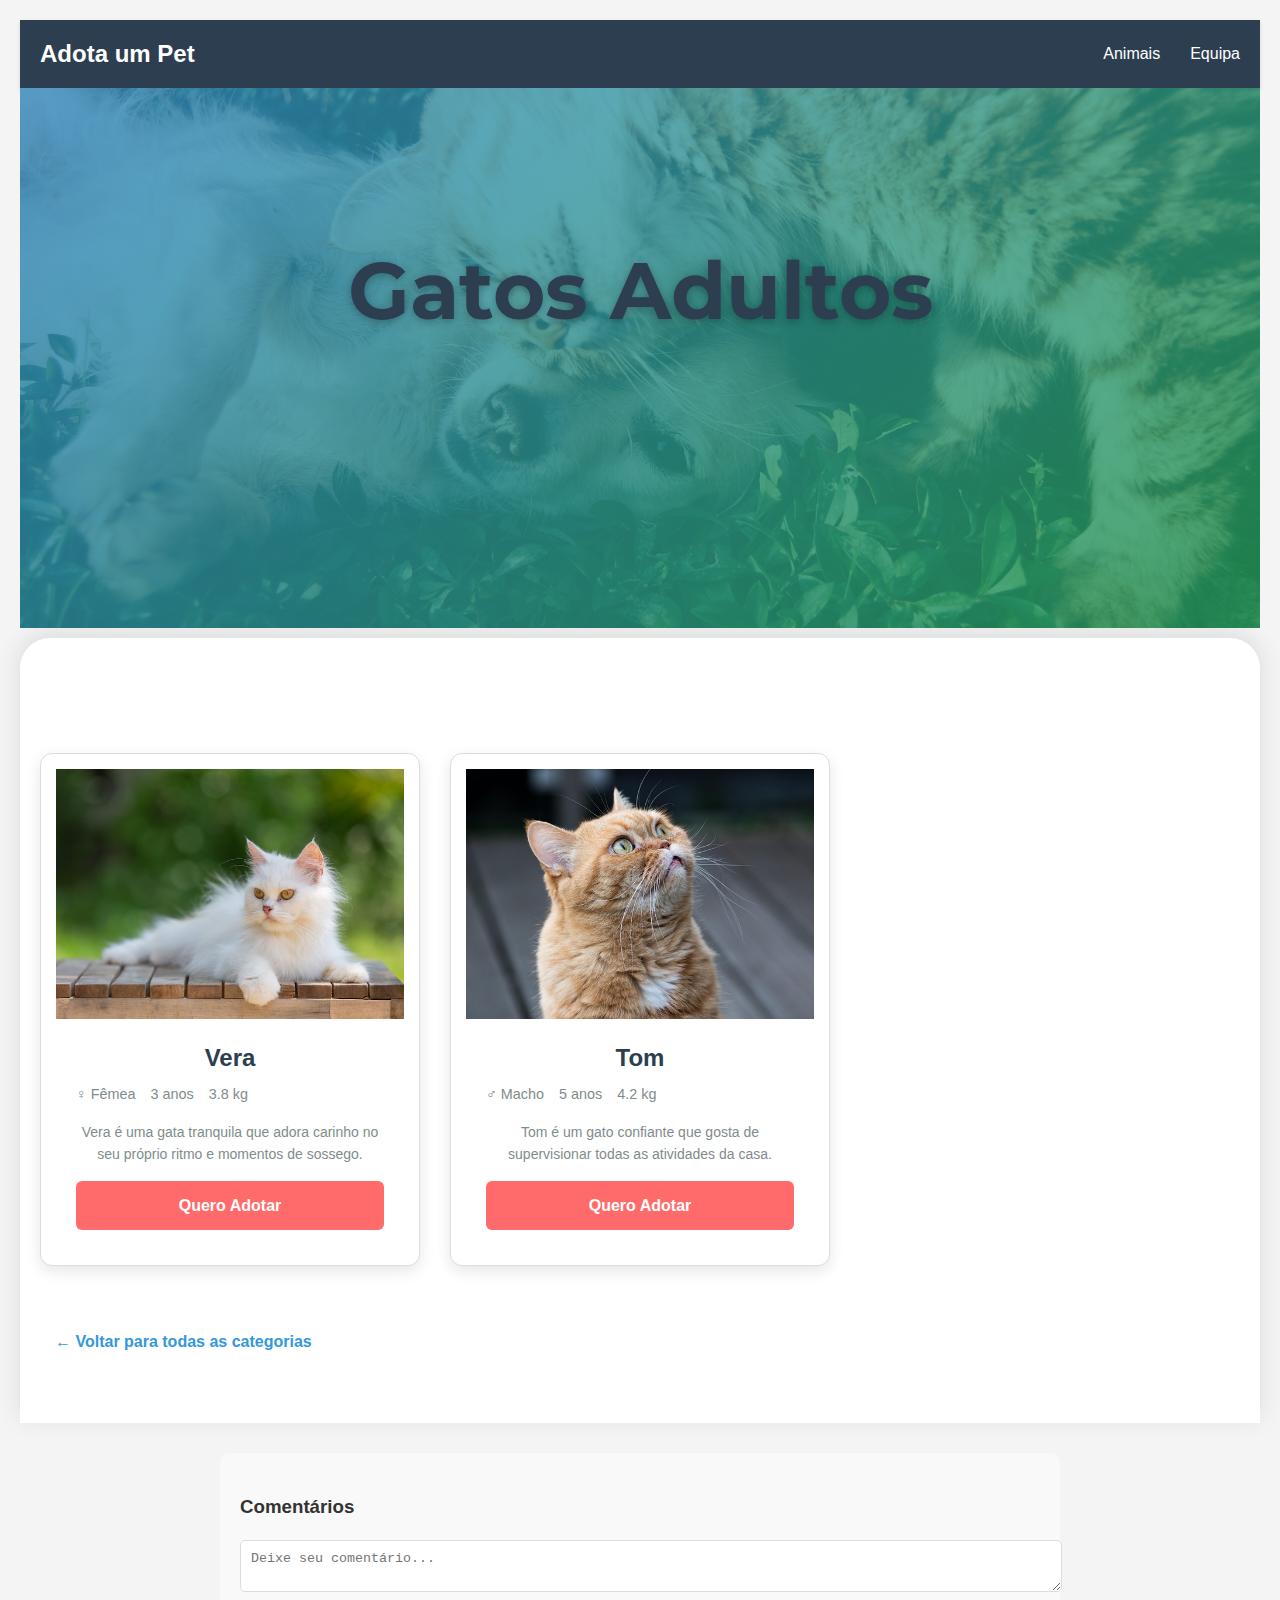
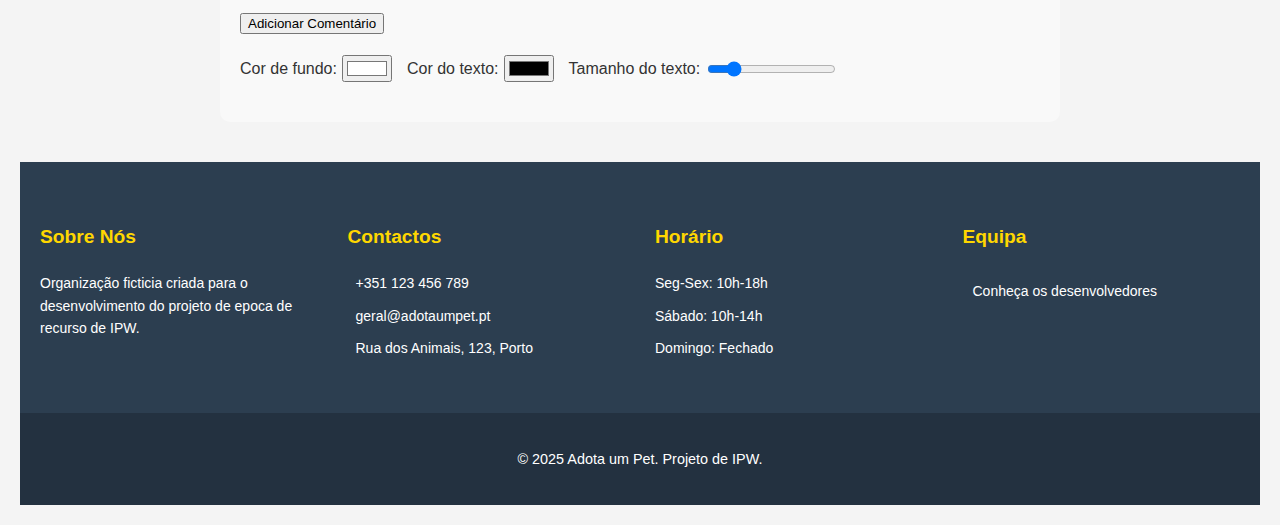
<file: Final-Project/gatos_adultos.html>
<!DOCTYPE html>
<html lang="pt">
<head>
    <meta charset="UTF-8">
    <meta name="viewport" content="width=device-width, initial-scale=1.0">
    <title>Gatos Adultos para Adoção</title>
    <link href="https://fonts.googleapis.com/css2?family=Montserrat:wght@400;600;700&display=swap" rel="stylesheet">
    <link rel="stylesheet" href="css/adocaoCss.css">
    <link rel="stylesheet" href="css/opcoesCaesCss.css">
</head>
<body>
   <nav class="navbar">
    <div class="navbar-container">
        <a href="index.html" class="navbar-logo">
            Adota um Pet
        </a>
        
        <ul class="navbar-menu">
            <li><a href="adocao.html">Animais</a></li>
            <li><a href="autores.html">Equipa</a></li>
        </ul>
    </div>
</nav>

    <header class="main-header" style="height: 60vh; min-height: 400px;">
        <div class="header-overlay"></div>
        <div class="header-content">
            <h1 class="header-title">Gatos Adultos</h1>
            <p class="header-subtitle">Companheiros perfeitos com personalidade formada</p>
        </div>
    </header>

    <main class="container">
        <div class="animal-gallery">
            <!-- Gato 1 -->
            <div class="animal-card">
                <div class="animal-image" style="background-image: url('imgs/gatoadulto2.jpg');"></div>
                <div class="animal-info">
                    <h3 class="animal-name">Vera</h3>
                    <div class="animal-meta">
                        <span>♀ Fêmea</span>
                        <span>3 anos</span>
                        <span>3.8 kg</span>
                    </div>
                    <p class="animal-description">Vera é uma gata tranquila que adora carinho no seu próprio ritmo e momentos de sossego.</p>
                    <a href="mailto:201902460@estudantes.ips.pt?subject=Adoção%20do%20gato%20Luna%20(ID:GA001)" class="adopt-button">Quero Adotar</a>
                </div>
            </div>
            
            <!-- Gato 2 -->
            <div class="animal-card">
                <div class="animal-image" style="background-image: url('imgs/gatoadulto1.jpg');"></div>
                <div class="animal-info">
                    <h3 class="animal-name">Tom</h3>
                    <div class="animal-meta">
                        <span>♂ Macho</span>
                        <span>5 anos</span>
                        <span>4.2 kg</span>
                    </div>
                    <p class="animal-description">Tom é um gato confiante que gosta de supervisionar todas as atividades da casa.</p>
                    <a href="mailto:201902460@estudantes.ips.pt?subject=Adoção%20do%20gato%20Thor%20(ID:GA002)" class="adopt-button">Quero Adotar</a>
                </div>
            </div>
        </div>
        
        <a href="adocao.html" class="back-link">← Voltar para todas as categorias</a>
    </main>

    <section class="comments-section">
    <h3>Comentários</h3>
    
    <div class="comment-form">
        <textarea placeholder="Deixe seu comentário..." id="comment-text"></textarea>
        <button id="add-comment">Adicionar Comentário</button>
    </div>
    
    <div class="comment-controls">
        <label>Cor de fundo:
            <input type="color" id="bg-color" value="#ffffff">
        </label>
        <label>Cor do texto:
            <input type="color" id="text-color" value="#000000">
        </label>
        <label>Tamanho do texto:
            <input type="range" id="text-size" min="12" max="24" value="14">
        </label>
    </div>
    
    <div class="comments-list" id="comments-container">
        <!-- Comentários serão adicionados aqui -->
    </div>
</section>

    <footer class="site-footer">
    <div class="footer-container">
        <div class="footer-section">
            <h3>Sobre Nós</h3>
            <p>Organização ficticia criada para o desenvolvimento do projeto de epoca de recurso de IPW.</p>
        </div>
        
        <div class="footer-section">
            <h3>Contactos</h3>
            <ul>
                <li><i class="fas fa-phone"></i> +351 123 456 789</li>
                <li><i class="fas fa-envelope"></i> geral@adotaumpet.pt</li>
                <li><i class="fas fa-map-marker-alt"></i> Rua dos Animais, 123, Porto</li>
            </ul>
        </div>
        
        <div class="footer-section">
            <h3>Horário</h3>
            <ul>
                <li>Seg-Sex: 10h-18h</li>
                <li>Sábado: 10h-14h</li>
                <li>Domingo: Fechado</li>
            </ul>
        </div>

        <div class="footer-section">
            <h3>Equipa</h3>
            <a href="autores.html" class="team-link">
                <i class="fas fa-users"></i> Conheça os desenvolvedores
            </a>
        </div>
        
    </div>
    
    <div class="footer-bottom">
        <p>&copy; 2025 Adota um Pet. Projeto de IPW.</p>
    </div>
</footer>

    <script src="js/opcoesCaesScript.js"></script>
</body>
</html>
</file>
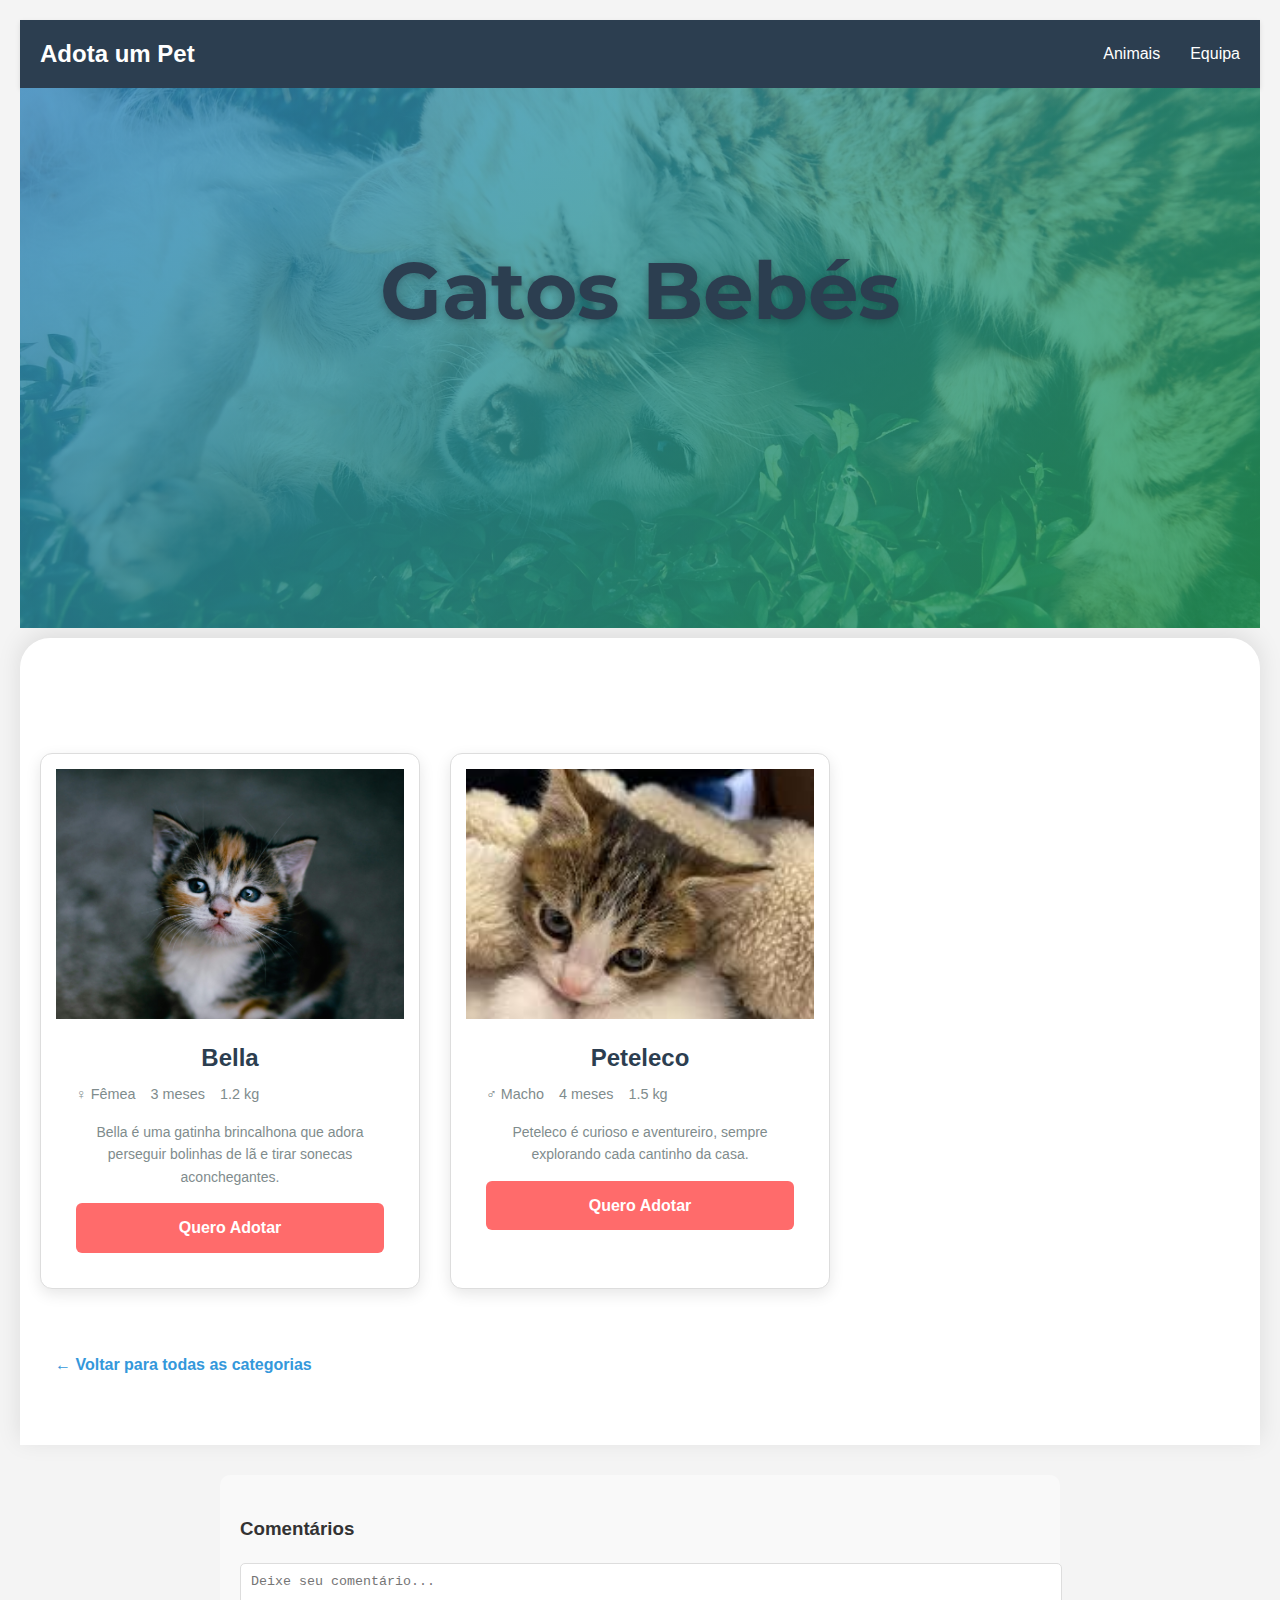
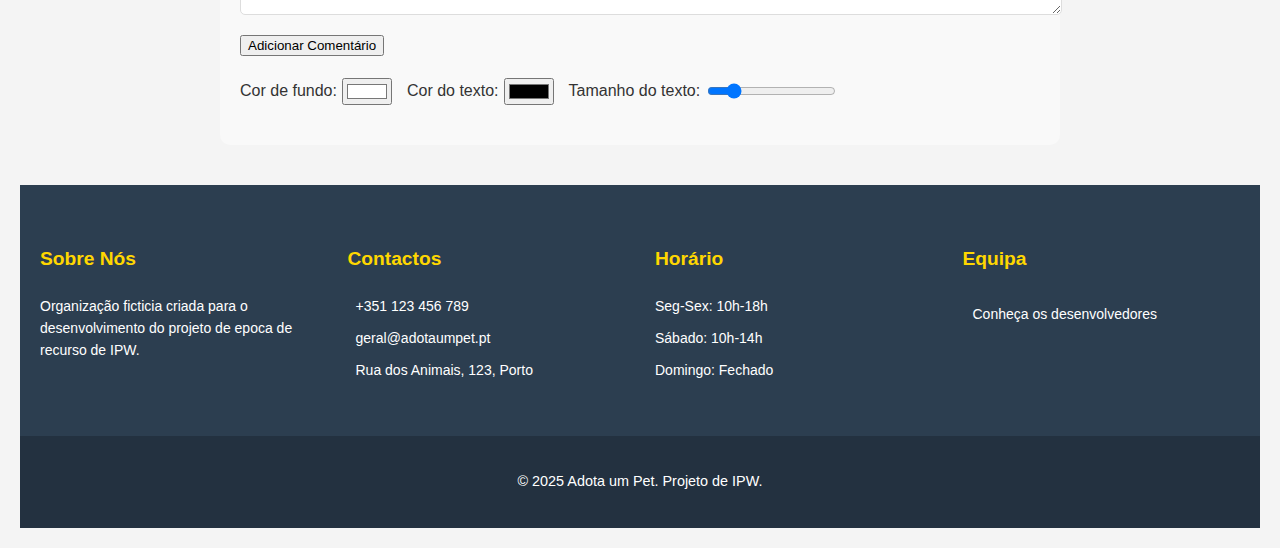
<file: Final-Project/gatos_filhotes.html>
<!DOCTYPE html>
<html lang="pt">
<head>
    <meta charset="UTF-8">
    <meta name="viewport" content="width=device-width, initial-scale=1.0">
    <title>Gatos Bebés para Adoção</title>
    <link href="https://fonts.googleapis.com/css2?family=Montserrat:wght@400;600;700&display=swap" rel="stylesheet">
    <link rel="stylesheet" href="css/adocaoCss.css">
    <link rel="stylesheet" href="css/opcoesCaesCss.css">
</head>
<body>
   <nav class="navbar">
    <div class="navbar-container">
        <a href="index.html" class="navbar-logo">
            Adota um Pet
        </a>
        
        <ul class="navbar-menu">
            <li><a href="adocao.html">Animais</a></li>
            <li><a href="autores.html">Equipa</a></li>
        </ul>
    </div>
</nav>

   <header class="main-header" style="height: 60vh; min-height: 400px;">
        <div class="header-overlay"></div>
        <div class="header-content">
            <h1 class="header-title">Gatos Bebés</h1>
            <p class="header-subtitle">Adote um pequeno felino cheio de energia e amor</p>
        </div>
    </header>

    <main class="container">
        <div class="animal-gallery">
            <!-- Gato 1 -->
            <div class="animal-card">
                <div class="animal-image" style="background-image: url('imgs/gatobebe1.jpg');"></div>
                <div class="animal-info">
                    <h3 class="animal-name">Bella</h3>
                    <div class="animal-meta">
                        <span>♀ Fêmea</span>
                        <span>3 meses</span>
                        <span>1.2 kg</span>
                    </div>
                    <p class="animal-description">Bella é uma gatinha brincalhona que adora perseguir bolinhas de lã e tirar sonecas aconchegantes.</p>
                    <a href="mailto:201902460@estudantes.ips.pt?subject=Adoção%20do%20gato%20Bolinha%20(ID:GB001)" class="adopt-button">Quero Adotar</a>
                </div>
            </div>
            
            <!-- Gato 2 -->
            <div class="animal-card">
                <div class="animal-image" style="background-image: url('imgs/gatobebe2.jpg');"></div>
                <div class="animal-info">
                    <h3 class="animal-name">Peteleco</h3>
                    <div class="animal-meta">
                        <span>♂ Macho</span>
                        <span>4 meses</span>
                        <span>1.5 kg</span>
                    </div>
                    <p class="animal-description">Peteleco é curioso e aventureiro, sempre explorando cada cantinho da casa.</p>
                    <a href="mailto:201902460@estudantes.ips.pt?subject=Adoção%20do%20gato%20Peteleco%20(ID:GB002)" class="adopt-button">Quero Adotar</a>
                </div>
            </div>
        </div>
        
         <a href="adocao.html" class="back-link">← Voltar para todas as categorias</a>
    </main>

    <section class="comments-section">
    <h3>Comentários</h3>
    
    <div class="comment-form">
        <textarea placeholder="Deixe seu comentário..." id="comment-text"></textarea>
        <button id="add-comment">Adicionar Comentário</button>
    </div>
    
    <div class="comment-controls">
        <label>Cor de fundo:
            <input type="color" id="bg-color" value="#ffffff">
        </label>
        <label>Cor do texto:
            <input type="color" id="text-color" value="#000000">
        </label>
        <label>Tamanho do texto:
            <input type="range" id="text-size" min="12" max="24" value="14">
        </label>
    </div>
    
    <div class="comments-list" id="comments-container">
        <!-- Comentários serão adicionados aqui -->
    </div>
</section>

    <footer class="site-footer">
    <div class="footer-container">
        <div class="footer-section">
            <h3>Sobre Nós</h3>
            <p>Organização ficticia criada para o desenvolvimento do projeto de epoca de recurso de IPW.</p>
        </div>
        
        <div class="footer-section">
            <h3>Contactos</h3>
            <ul>
                <li><i class="fas fa-phone"></i> +351 123 456 789</li>
                <li><i class="fas fa-envelope"></i> geral@adotaumpet.pt</li>
                <li><i class="fas fa-map-marker-alt"></i> Rua dos Animais, 123, Porto</li>
            </ul>
        </div>
        
        <div class="footer-section">
            <h3>Horário</h3>
            <ul>
                <li>Seg-Sex: 10h-18h</li>
                <li>Sábado: 10h-14h</li>
                <li>Domingo: Fechado</li>
            </ul>
        </div>

        <div class="footer-section">
            <h3>Equipa</h3>
            <a href="autores.html" class="team-link">
                <i class="fas fa-users"></i> Conheça os desenvolvedores
            </a>
        </div>
        
    </div>
    
    <div class="footer-bottom">
        <p>&copy; 2025 Adota um Pet. Projeto de IPW.</p>
    </div>
</footer>

     <script src="js/opcoesCaesScript.js"></script>
</body>
</html>
</file>
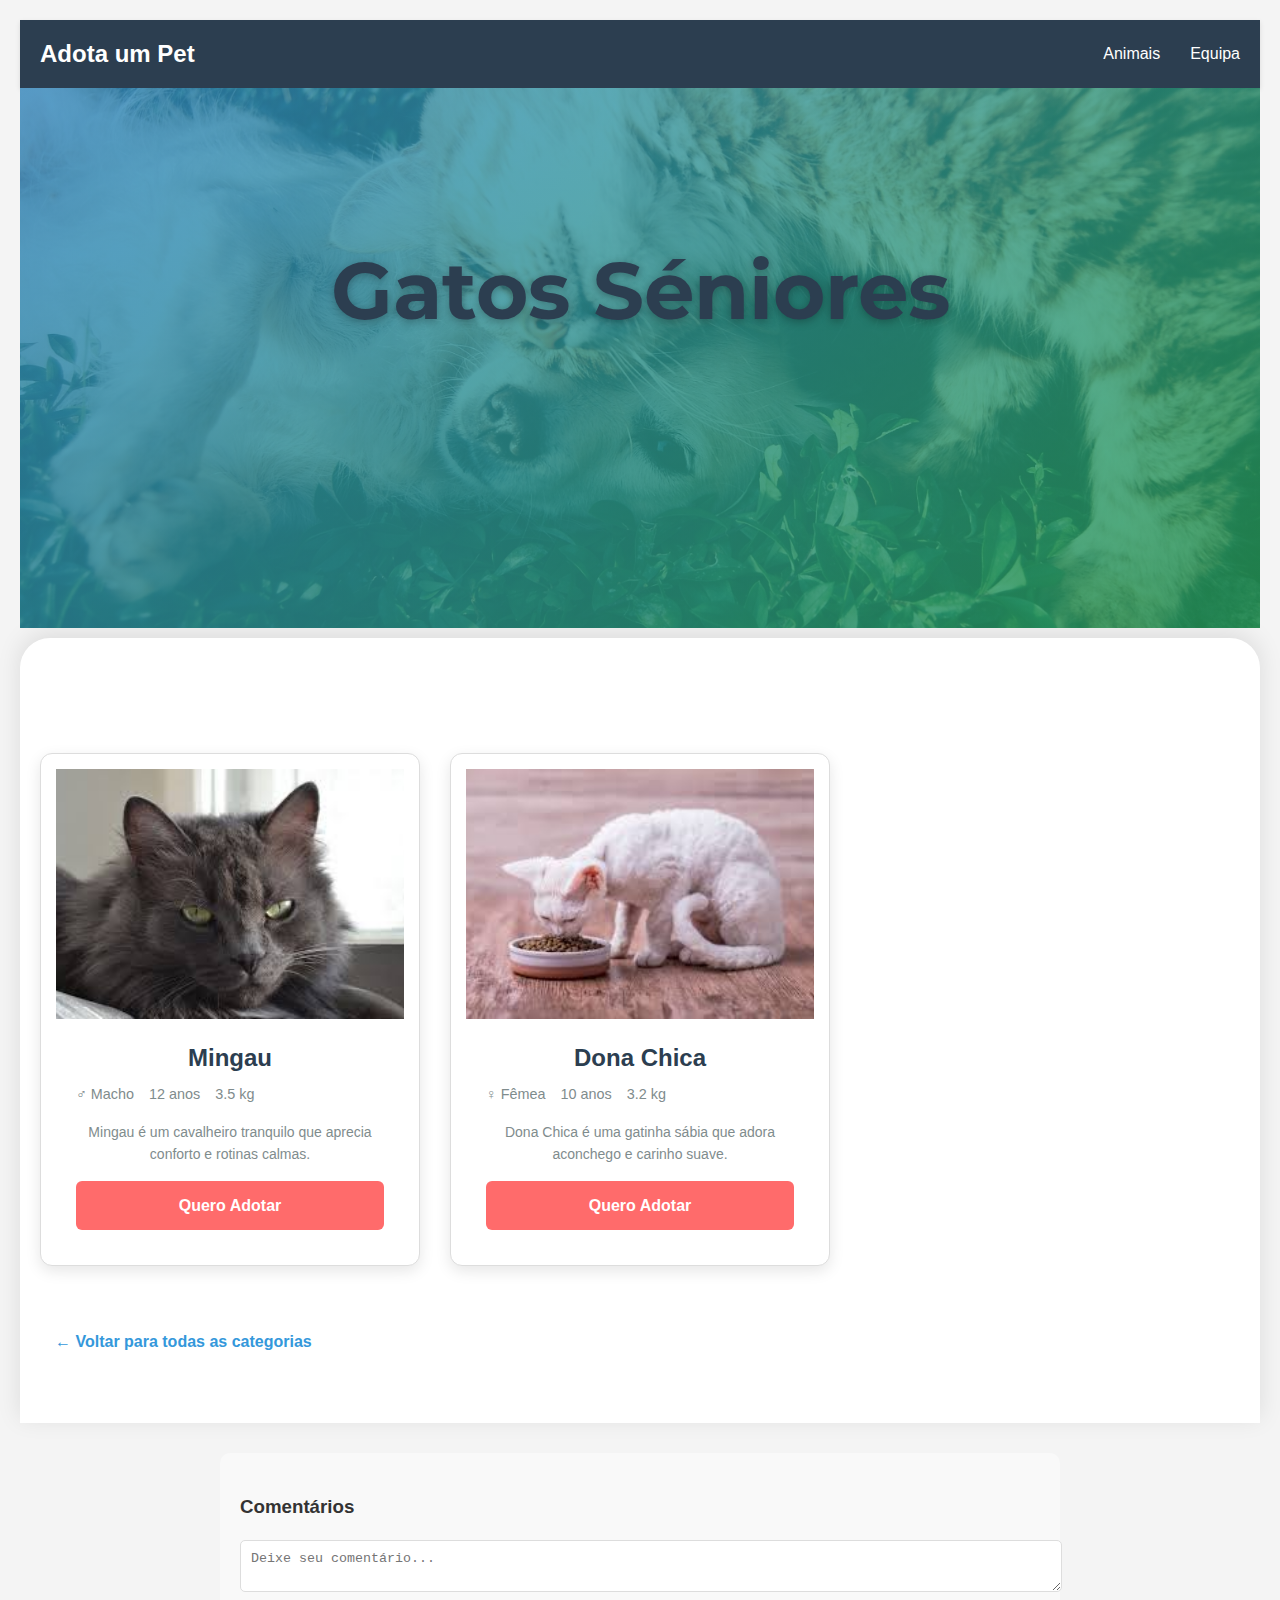
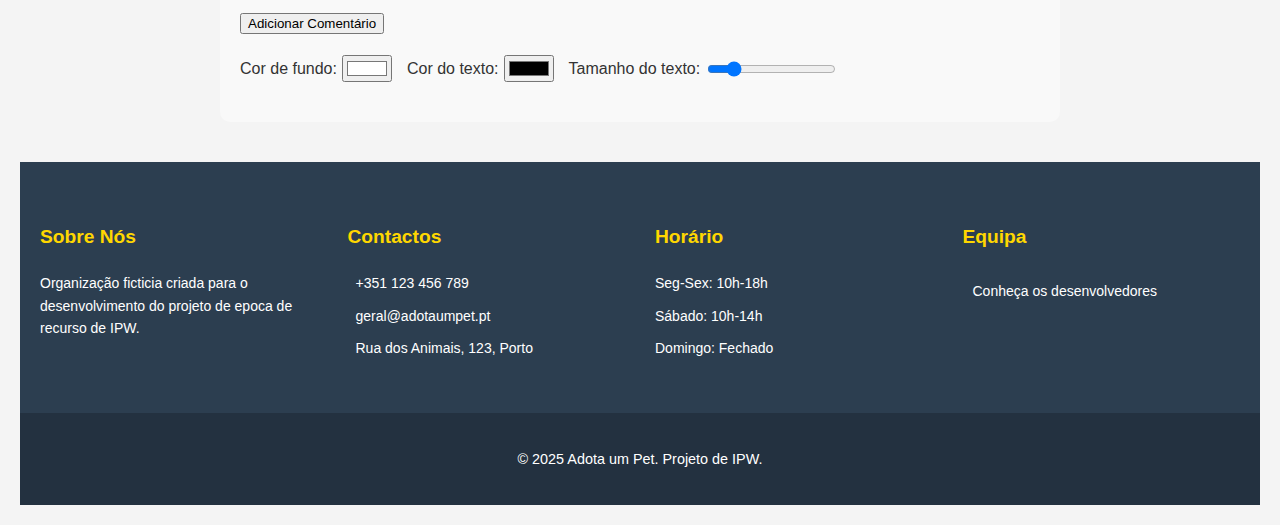
<file: Final-Project/gatos_seniores.html>
<!DOCTYPE html>
<html lang="pt">
<head>
    <meta charset="UTF-8">
    <meta name="viewport" content="width=device-width, initial-scale=1.0">
    <title>Gatos Séniores para Adoção</title>
    <link href="https://fonts.googleapis.com/css2?family=Montserrat:wght@400;600;700&display=swap" rel="stylesheet">
    <link rel="stylesheet" href="css/adocaoCss.css">
    <link rel="stylesheet" href="css/opcoesCaesCss.css">
</head>
<body>
 <nav class="navbar">
    <div class="navbar-container">
        <a href="index.html" class="navbar-logo">
            Adota um Pet
        </a>
        
        <ul class="navbar-menu">
            <li><a href="adocao.html">Animais</a></li>
            <li><a href="autores.html">Equipa</a></li>
        </ul>
    </div>
</nav>

    <header class="main-header" style="height: 60vh; min-height: 400px;">
        <div class="header-overlay"></div>
        <div class="header-content">
            <h1 class="header-title">Gatos Séniores</h1>
            <p class="header-subtitle">Dê um lar amoroso a felinos experientes</p>
        </div>
    </header>

    <main class="container">
        <div class="animal-gallery">
            <!-- Gato 1 -->
            <div class="animal-card">
                <div class="animal-image" style="background-image: url('imgs/gatosenior1.jpg');"></div>
                <div class="animal-info">
                    <h3 class="animal-name">Mingau</h3>
                    <div class="animal-meta">
                        <span>♂ Macho</span>
                        <span>12 anos</span>
                        <span>3.5 kg</span>
                    </div>
                    <p class="animal-description">Mingau é um cavalheiro tranquilo que aprecia conforto e rotinas calmas.</p>
                    <a href="mailto:201902460@estudantes.ips.pt?subject=Adoção%20do%20gato%20Mingau%20(ID:GS001)" class="adopt-button">Quero Adotar</a>
                </div>
            </div>
            
            <!-- Gato 2 -->
            <div class="animal-card">
                <div class="animal-image" style="background-image: url('imgs/gatosenio2.jpg');"></div>
                <div class="animal-info">
                    <h3 class="animal-name">Dona Chica</h3>
                    <div class="animal-meta">
                        <span>♀ Fêmea</span>
                        <span>10 anos</span>
                        <span>3.2 kg</span>
                    </div>
                    <p class="animal-description">Dona Chica é uma gatinha sábia que adora aconchego e carinho suave.</p>
                    <a href="mailto:201902460@estudantes.ips.pt?subject=Adoção%20do%20gato%20Dona%20Chica%20(ID:GS002)" class="adopt-button">Quero Adotar</a>
                </div>
            </div>
        </div>
        
        <a href="adocao.html" class="back-link">← Voltar para todas as categorias</a>
    </main>

    <section class="comments-section">
    <h3>Comentários</h3>
    
    <div class="comment-form">
        <textarea placeholder="Deixe seu comentário..." id="comment-text"></textarea>
        <button id="add-comment">Adicionar Comentário</button>
    </div>
    
    <div class="comment-controls">
        <label>Cor de fundo:
            <input type="color" id="bg-color" value="#ffffff">
        </label>
        <label>Cor do texto:
            <input type="color" id="text-color" value="#000000">
        </label>
        <label>Tamanho do texto:
            <input type="range" id="text-size" min="12" max="24" value="14">
        </label>
    </div>
    
    <div class="comments-list" id="comments-container">
        <!-- Comentários serão adicionados aqui -->
    </div>
</section>

    <footer class="site-footer">
    <div class="footer-container">
        <div class="footer-section">
            <h3>Sobre Nós</h3>
            <p>Organização ficticia criada para o desenvolvimento do projeto de epoca de recurso de IPW.</p>
        </div>
        
        <div class="footer-section">
            <h3>Contactos</h3>
            <ul>
                <li><i class="fas fa-phone"></i> +351 123 456 789</li>
                <li><i class="fas fa-envelope"></i> geral@adotaumpet.pt</li>
                <li><i class="fas fa-map-marker-alt"></i> Rua dos Animais, 123, Porto</li>
            </ul>
        </div>
        
        <div class="footer-section">
            <h3>Horário</h3>
            <ul>
                <li>Seg-Sex: 10h-18h</li>
                <li>Sábado: 10h-14h</li>
                <li>Domingo: Fechado</li>
            </ul>
        </div>

        <div class="footer-section">
            <h3>Equipa</h3>
            <a href="autores.html" class="team-link">
                <i class="fas fa-users"></i> Conheça os desenvolvedores
            </a>
        </div>
        
    </div>
    
    <div class="footer-bottom">
        <p>&copy; 2025 Adota um Pet. Projeto de IPW.</p>
    </div>
</footer>

    <script src="js/opcoesCaesScript.js"></script>
</body>
</html>
</file>
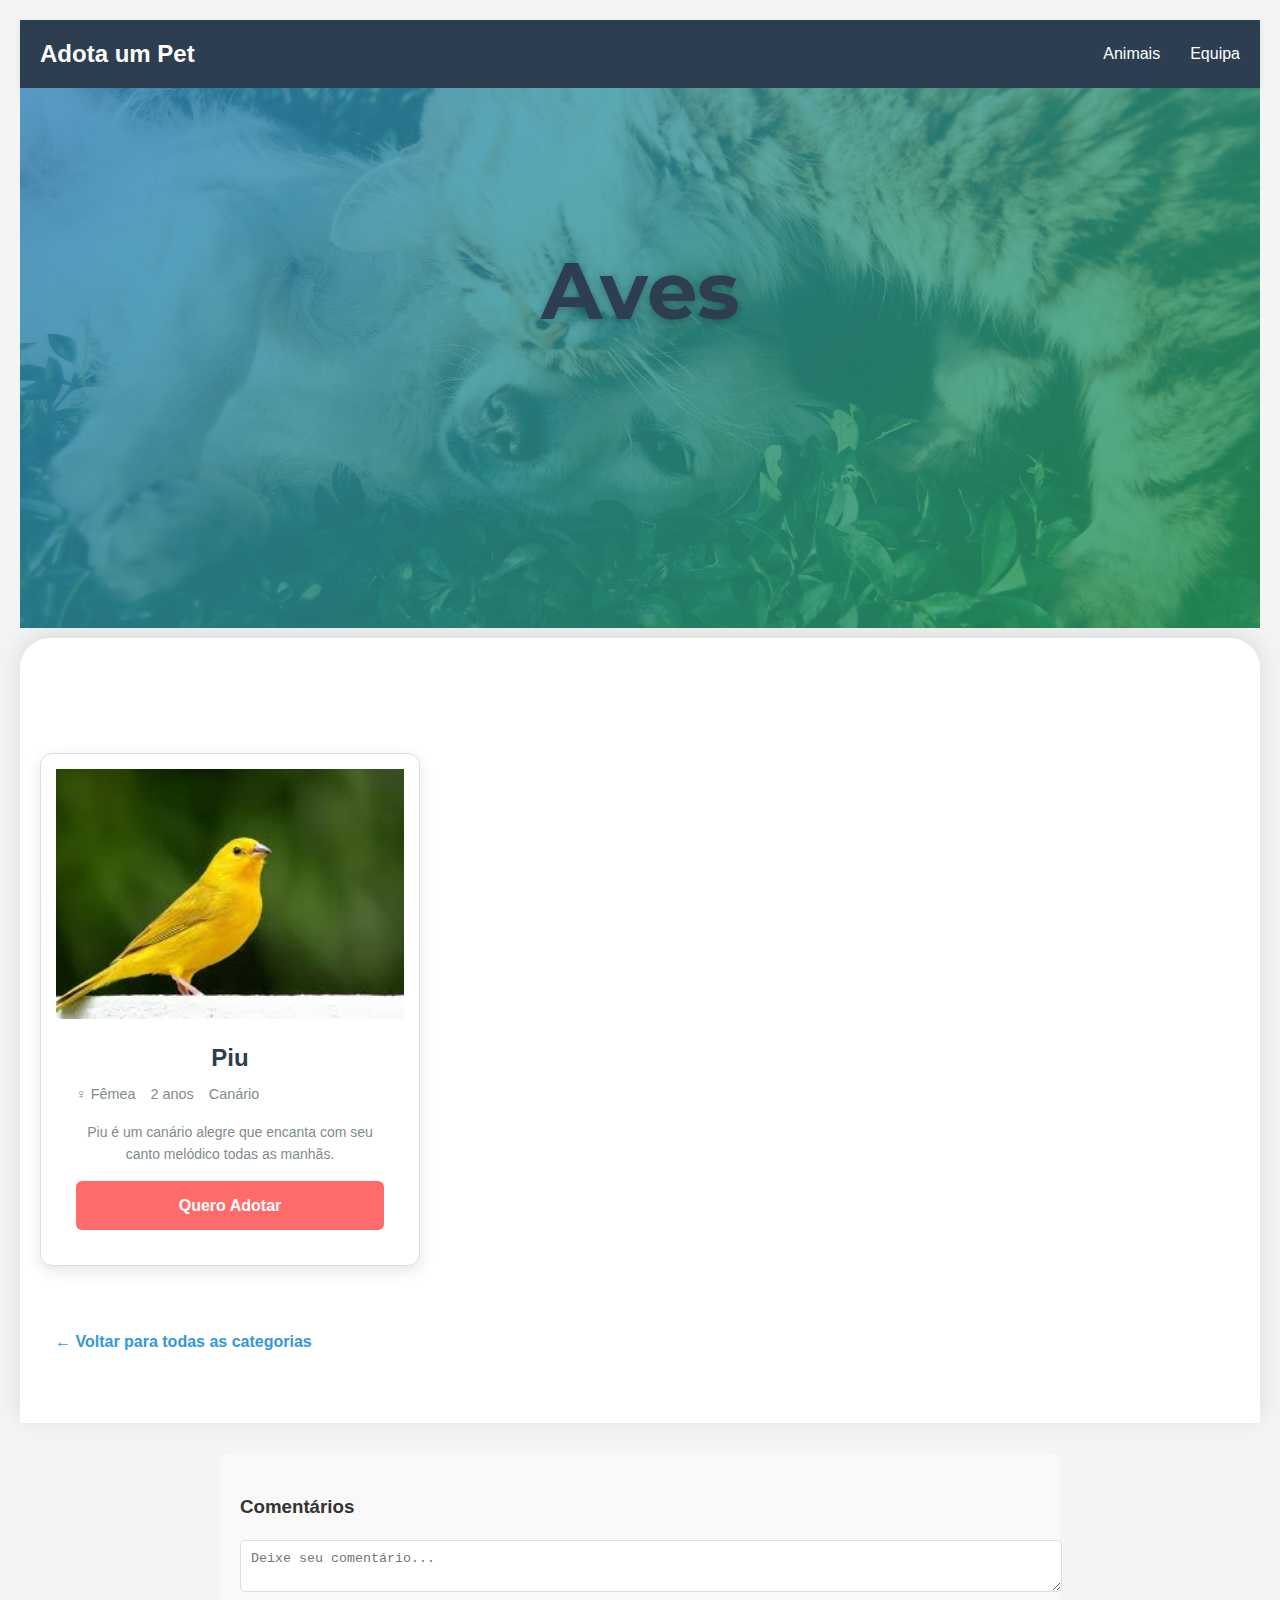
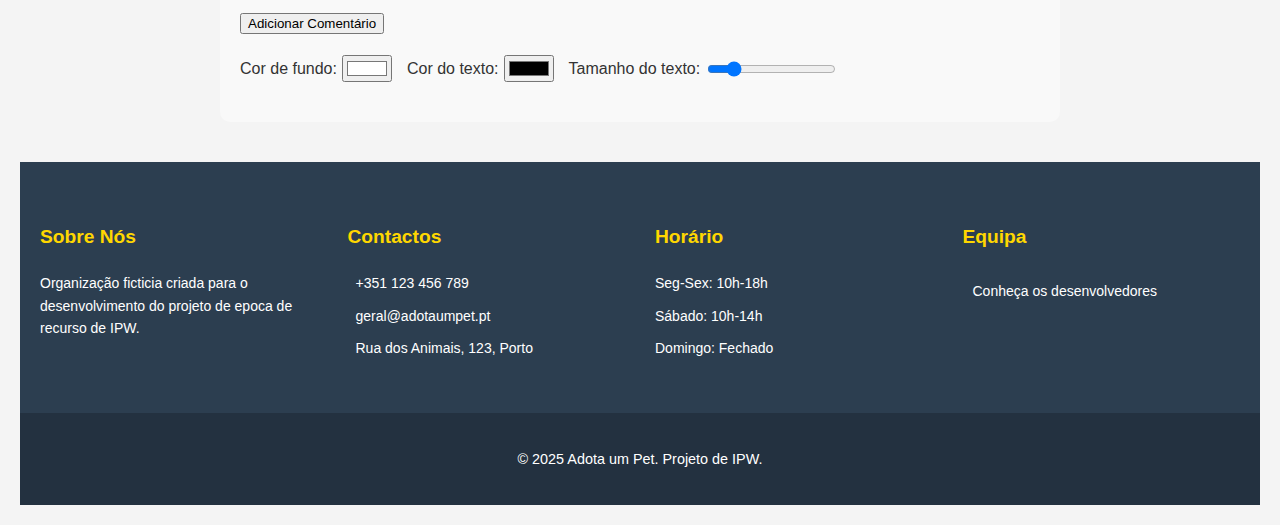
<file: Final-Project/outros_aves.html>
<!DOCTYPE html>
<html lang="pt">
<head>
    <meta charset="UTF-8">
    <meta name="viewport" content="width=device-width, initial-scale=1.0">
    <title>Aves para Adoção</title>
    <link href="https://fonts.googleapis.com/css2?family=Montserrat:wght@400;600;700&display=swap" rel="stylesheet">
    <link rel="stylesheet" href="css/adocaoCss.css">
    <link rel="stylesheet" href="css/opcoesCaesCss.css">
</head>
<body>
    <nav class="navbar">
    <div class="navbar-container">
        <a href="index.html" class="navbar-logo">
            Adota um Pet
        </a>
        
        <ul class="navbar-menu">
            <li><a href="adocao.html">Animais</a></li>
            <li><a href="autores.html">Equipa</a></li>
        </ul>
    </div>
</nav>

    <header class="main-header" style="height: 60vh; min-height: 400px;">
        <div class="header-overlay"></div>
        <div class="header-content">
            <h1 class="header-title">Aves</h1>
            <p class="header-subtitle">Encontre seu companheiro alado perfeito</p>
        </div>
    </header>

    <main class="container">
        <div class="animal-gallery">
            <!-- Ave 1 -->
            <div class="animal-card">
                <div class="animal-image" style="background-image: url('imgs/canario.jpg');"></div>
                <div class="animal-info">
                    <h3 class="animal-name">Piu</h3>
                    <div class="animal-meta">
                        <span>♀ Fêmea</span>
                        <span>2 anos</span>
                        <span>Canário</span>
                    </div>
                    <p class="animal-description">Piu é um canário alegre que encanta com seu canto melódico todas as manhãs.</p>
                    <a href="mailto:201902460@estudantes.ips.pt?subject=Adoção%20da%20ave%20Piu%20(ID:AV001)" class="adopt-button">Quero Adotar</a>
                </div>
            </div>
        </div>
        
        <a href="adocao.html" class="back-link">← Voltar para todas as categorias</a>
    </main>

    <section class="comments-section">
    <h3>Comentários</h3>
    
    <div class="comment-form">
        <textarea placeholder="Deixe seu comentário..." id="comment-text"></textarea>
        <button id="add-comment">Adicionar Comentário</button>
    </div>
    
    <div class="comment-controls">
        <label>Cor de fundo:
            <input type="color" id="bg-color" value="#ffffff">
        </label>
        <label>Cor do texto:
            <input type="color" id="text-color" value="#000000">
        </label>
        <label>Tamanho do texto:
            <input type="range" id="text-size" min="12" max="24" value="14">
        </label>
    </div>
    
    <div class="comments-list" id="comments-container">
        <!-- Comentários serão adicionados aqui -->
    </div>
</section>

    <footer class="site-footer">
    <div class="footer-container">
        <div class="footer-section">
            <h3>Sobre Nós</h3>
            <p>Organização ficticia criada para o desenvolvimento do projeto de epoca de recurso de IPW.</p>
        </div>
        
        <div class="footer-section">
            <h3>Contactos</h3>
            <ul>
                <li><i class="fas fa-phone"></i> +351 123 456 789</li>
                <li><i class="fas fa-envelope"></i> geral@adotaumpet.pt</li>
                <li><i class="fas fa-map-marker-alt"></i> Rua dos Animais, 123, Porto</li>
            </ul>
        </div>
        
        <div class="footer-section">
            <h3>Horário</h3>
            <ul>
                <li>Seg-Sex: 10h-18h</li>
                <li>Sábado: 10h-14h</li>
                <li>Domingo: Fechado</li>
            </ul>
        </div>

        <div class="footer-section">
            <h3>Equipa</h3>
            <a href="autores.html" class="team-link">
                <i class="fas fa-users"></i> Conheça os desenvolvedores
            </a>
        </div>
        
    </div>
    
    <div class="footer-bottom">
        <p>&copy; 2025 Adota um Pet. Projeto de IPW.</p>
    </div>
</footer>

    <script src="js/opcoesCaesScript.js"></script>
</body>
</html>
</file>
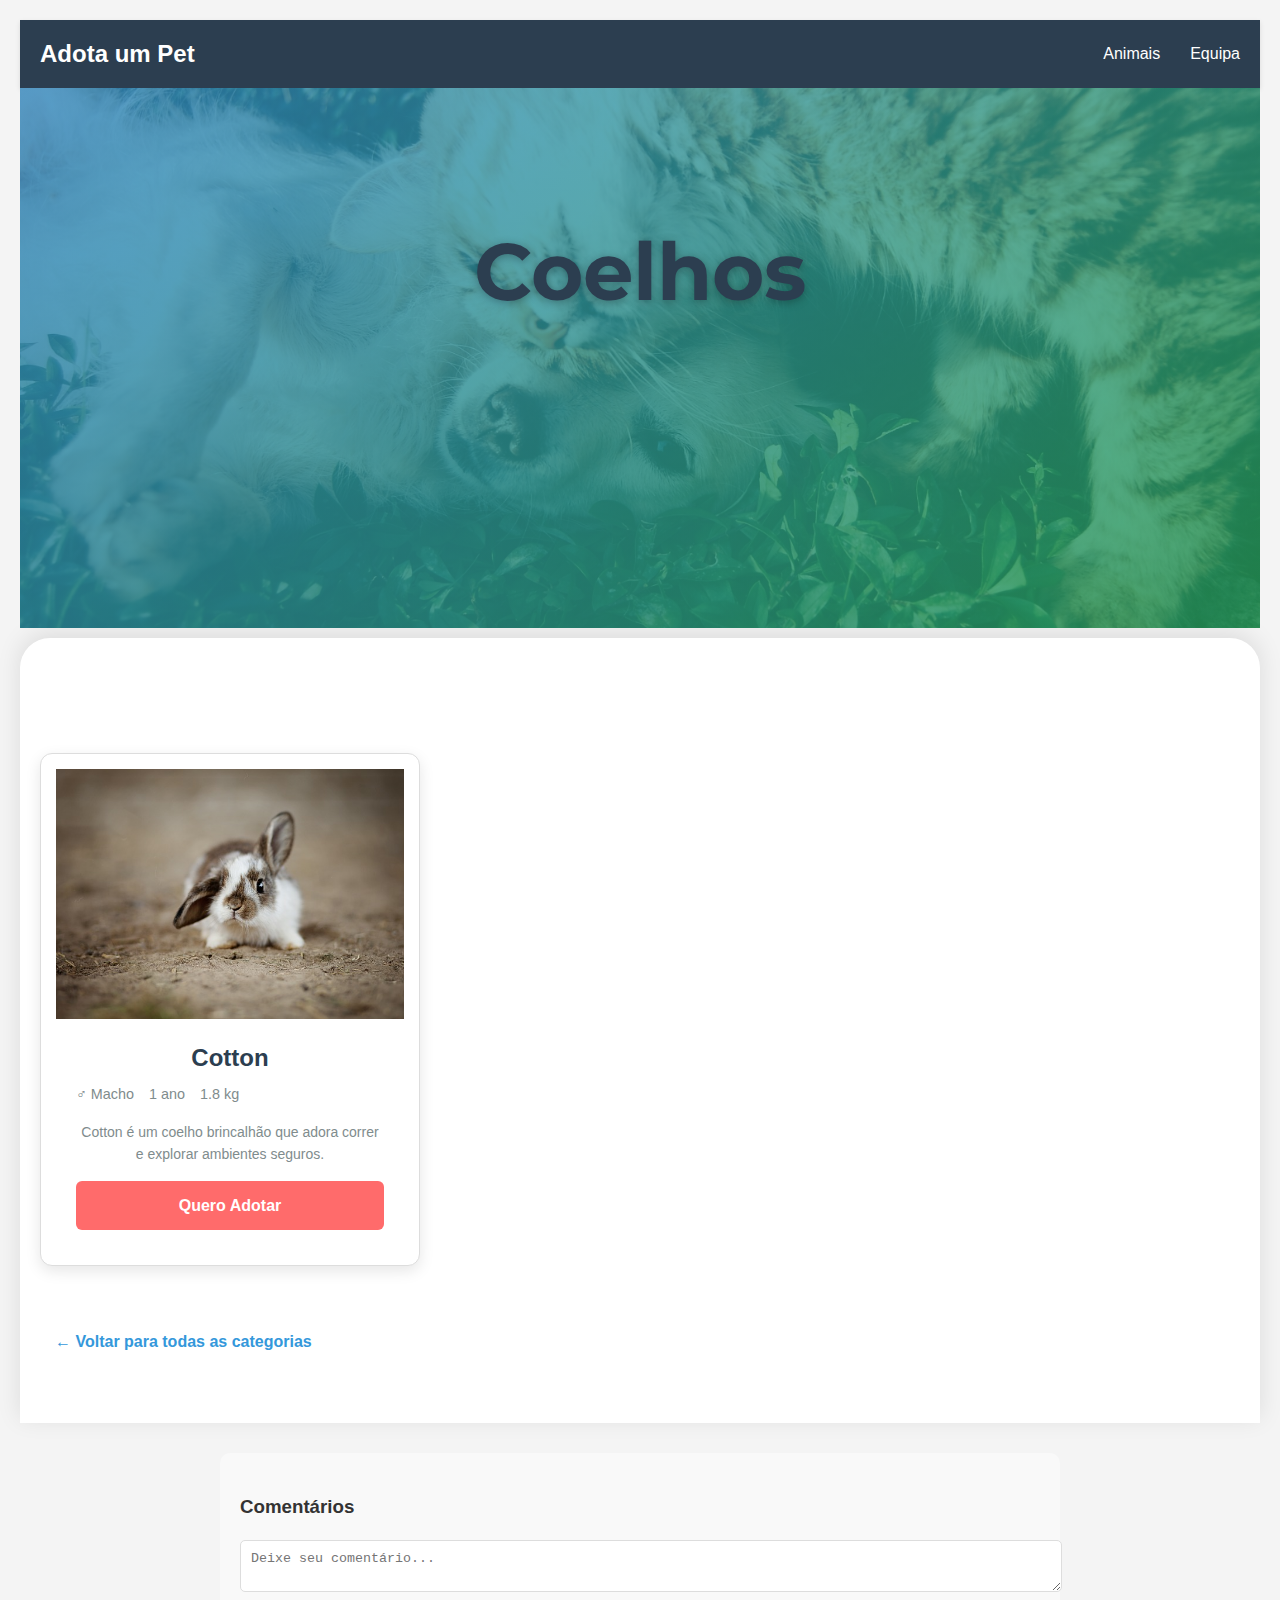
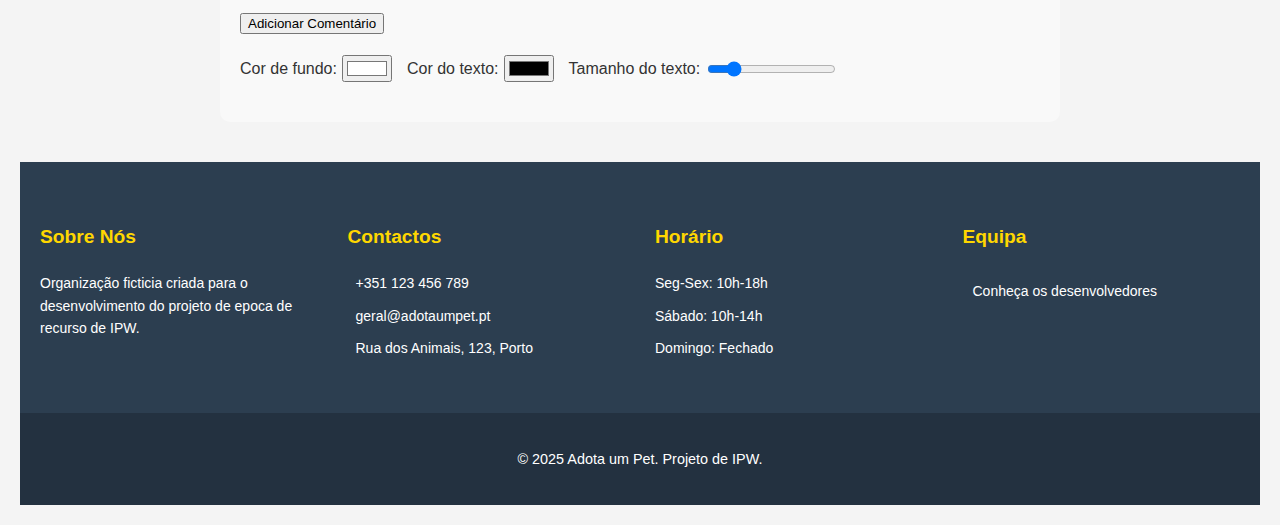
<file: Final-Project/outros_coelhos.html>
<!DOCTYPE html>
<html lang="pt">
<head>
    <meta charset="UTF-8">
    <meta name="viewport" content="width=device-width, initial-scale=1.0">
    <title>Coelhos para Adoção</title>
    <link href="https://fonts.googleapis.com/css2?family=Montserrat:wght@400;600;700&display=swap" rel="stylesheet">
    <link rel="stylesheet" href="css/adocaoCss.css">
    <link rel="stylesheet" href="css/opcoesCaesCss.css">
</head>
<body>
  <nav class="navbar">
    <div class="navbar-container">
        <a href="index.html" class="navbar-logo">
            Adota um Pet
        </a>
        
        <ul class="navbar-menu">
            <li><a href="adocao.html">Animais</a></li>
            <li><a href="autores.html">Equipa</a></li>
        </ul>
    </div>
</nav>

     <header class="main-header" style="height: 60vh; min-height: 400px;">
        <div class="header-overlay"></div>
        <div class="header-content">
            <h1 class="header-title">Coelhos</h1>
            <p class="header-subtitle">Adote um coelho e ganhe um companheiro cheio de personalidade</p>
        </div>
    </header>

    <main class="container">
        <div class="animal-gallery">
            <!-- Coelho 1 -->
            <div class="animal-card">
                <div class="animal-image" style="background-image: url('imgs/coelho.jpg');"></div>
                <div class="animal-info">
                    <h3 class="animal-name">Cotton</h3>
                    <div class="animal-meta">
                        <span>♂ Macho</span>
                        <span>1 ano</span>
                        <span>1.8 kg</span>
                    </div>
                    <p class="animal-description">Cotton é um coelho brincalhão que adora correr e explorar ambientes seguros.</p>
                    <a href="201902460@estudantes.ips.pt?subject=Adoção%20do%20coelho%20Cotton%20(ID:CO001)" class="adopt-button">Quero Adotar</a>
                </div>
            </div>
        </div>
        
        <a href="adocao.html" class="back-link">← Voltar para todas as categorias</a>
    </main>

    <section class="comments-section">
    <h3>Comentários</h3>
    
    <div class="comment-form">
        <textarea placeholder="Deixe seu comentário..." id="comment-text"></textarea>
        <button id="add-comment">Adicionar Comentário</button>
    </div>
    
    <div class="comment-controls">
        <label>Cor de fundo:
            <input type="color" id="bg-color" value="#ffffff">
        </label>
        <label>Cor do texto:
            <input type="color" id="text-color" value="#000000">
        </label>
        <label>Tamanho do texto:
            <input type="range" id="text-size" min="12" max="24" value="14">
        </label>
    </div>
    
    <div class="comments-list" id="comments-container">
        <!-- Comentários serão adicionados aqui -->
    </div>
</section>

    <footer class="site-footer">
    <div class="footer-container">
        <div class="footer-section">
            <h3>Sobre Nós</h3>
            <p>Organização ficticia criada para o desenvolvimento do projeto de epoca de recurso de IPW.</p>
        </div>
        
        <div class="footer-section">
            <h3>Contactos</h3>
            <ul>
                <li><i class="fas fa-phone"></i> +351 123 456 789</li>
                <li><i class="fas fa-envelope"></i> geral@adotaumpet.pt</li>
                <li><i class="fas fa-map-marker-alt"></i> Rua dos Animais, 123, Porto</li>
            </ul>
        </div>
        
        <div class="footer-section">
            <h3>Horário</h3>
            <ul>
                <li>Seg-Sex: 10h-18h</li>
                <li>Sábado: 10h-14h</li>
                <li>Domingo: Fechado</li>
            </ul>
        </div>

        <div class="footer-section">
            <h3>Equipa</h3>
            <a href="autores.html" class="team-link">
                <i class="fas fa-users"></i> Conheça os desenvolvedores
            </a>
        </div>
        
    </div>
    
    <div class="footer-bottom">
        <p>&copy; 2025 Adota um Pet. Projeto de IPW.</p>
    </div>
</footer>

    <script src="js/opcoesCaesScript.js"></script>
</body>
</html>
</file>
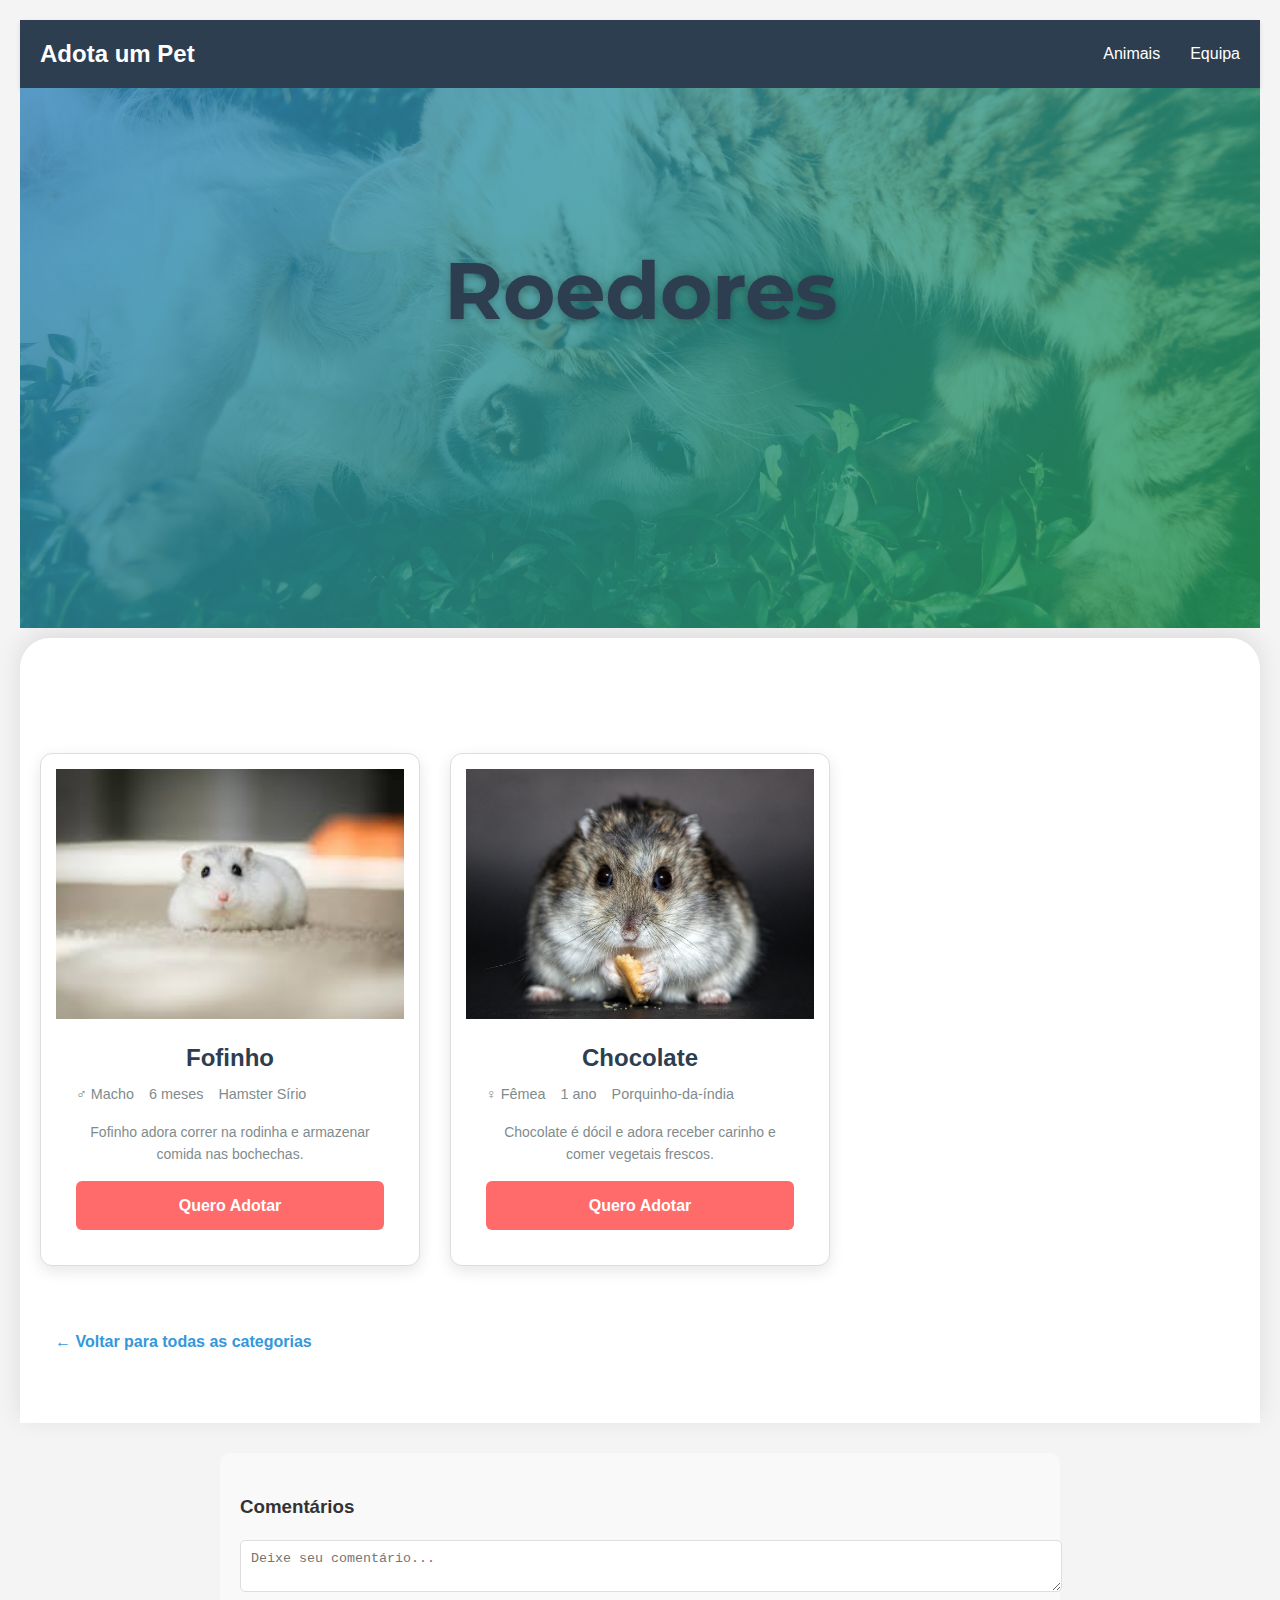
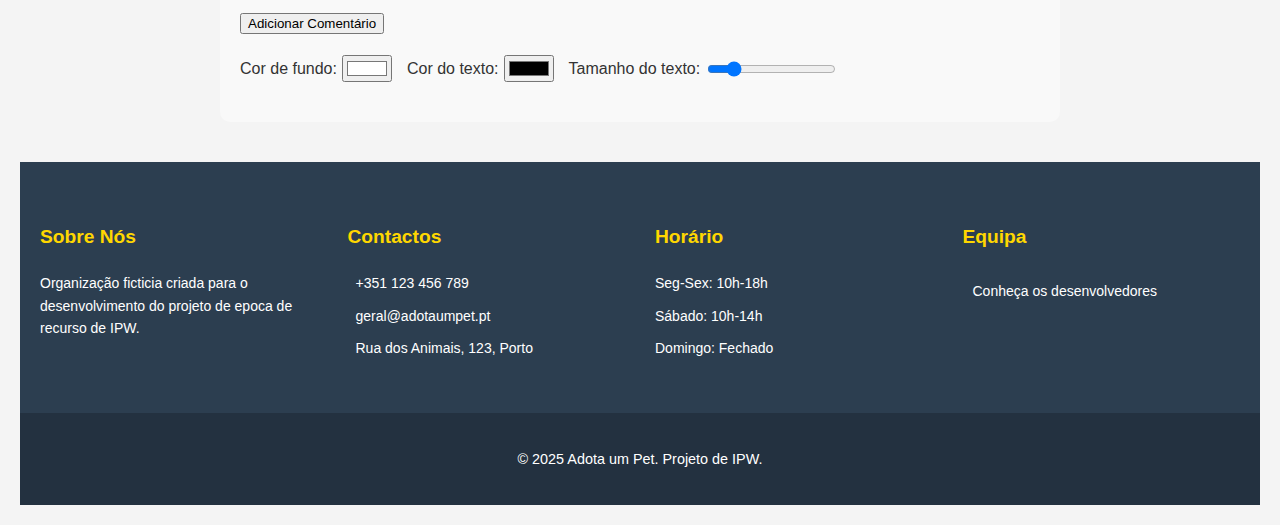
<file: Final-Project/outros_roedores.html>
<!DOCTYPE html>
<html lang="pt">
<head>
    <meta charset="UTF-8">
    <meta name="viewport" content="width=device-width, initial-scale=1.0">
    <title>Roedores para Adoção</title>
    <link href="https://fonts.googleapis.com/css2?family=Montserrat:wght@400;600;700&display=swap" rel="stylesheet">
      <link rel="stylesheet" href="css/adocaoCss.css">
    <link rel="stylesheet" href="css/opcoesCaesCss.css">
</head>
<body>
    <nav class="navbar">
    <div class="navbar-container">
        <a href="index.html" class="navbar-logo">
            Adota um Pet
        </a>
        
        <ul class="navbar-menu">
            <li><a href="adocao.html">Animais</a></li>
            <li><a href="autores.html">Equipa</a></li>
        </ul>
    </div>
</nav>

   <header class="main-header" style="height: 60vh; min-height: 400px;">
        <div class="header-overlay"></div>
        <div class="header-content">
            <h1 class="header-title">Roedores</h1>
            <p class="header-subtitle">Pequenos companheiros cheios de energia</p>
        </div>
    </header>

    <main class="container">
        <div class="animal-gallery">
            <!-- Roedor 1 -->
            <div class="animal-card">
                <div class="animal-image" style="background-image: url('imgs/hatsmer2.jpg');"></div>
                <div class="animal-info">
                    <h3 class="animal-name">Fofinho</h3>
                    <div class="animal-meta">
                        <span>♂ Macho</span>
                        <span>6 meses</span>
                        <span>Hamster Sírio</span>
                    </div>
                    <p class="animal-description">Fofinho adora correr na rodinha e armazenar comida nas bochechas.</p>
                    <a href="mailto:201902460@estudantes.ips.pt?subject=Adoção%20do%20roedor%20Fofinho%20(ID:RO001)" class="adopt-button">Quero Adotar</a>
                </div>
            </div>
            
            <!-- Roedor 2 -->
            <div class="animal-card">
                <div class="animal-image" style="background-image: url('imgs/hamster1.jpg');"></div>
                <div class="animal-info">
                    <h3 class="animal-name">Chocolate</h3>
                    <div class="animal-meta">
                        <span>♀ Fêmea</span>
                        <span>1 ano</span>
                        <span>Porquinho-da-índia</span>
                    </div>
                    <p class="animal-description">Chocolate é dócil e adora receber carinho e comer vegetais frescos.</p>
                    <a href="mailto:201902460@estudantes.ips.pt?subject=Adoção%20do%20roedor%20Chocolate%20(ID:RO002)" class="adopt-button">Quero Adotar</a>
                </div>
            </div>
        </div>
        
     <a href="adocao.html" class="back-link">← Voltar para todas as categorias</a>
    </main>

    <section class="comments-section">
    <h3>Comentários</h3>
    
    <div class="comment-form">
        <textarea placeholder="Deixe seu comentário..." id="comment-text"></textarea>
        <button id="add-comment">Adicionar Comentário</button>
    </div>
    
    <div class="comment-controls">
        <label>Cor de fundo:
            <input type="color" id="bg-color" value="#ffffff">
        </label>
        <label>Cor do texto:
            <input type="color" id="text-color" value="#000000">
        </label>
        <label>Tamanho do texto:
            <input type="range" id="text-size" min="12" max="24" value="14">
        </label>
    </div>
    
    <div class="comments-list" id="comments-container">
        <!-- Comentários serão adicionados aqui -->
    </div>
</section>

    <footer class="site-footer">
    <div class="footer-container">
        <div class="footer-section">
            <h3>Sobre Nós</h3>
            <p>Organização ficticia criada para o desenvolvimento do projeto de epoca de recurso de IPW.</p>
        </div>
        
        <div class="footer-section">
            <h3>Contactos</h3>
            <ul>
                <li><i class="fas fa-phone"></i> +351 123 456 789</li>
                <li><i class="fas fa-envelope"></i> geral@adotaumpet.pt</li>
                <li><i class="fas fa-map-marker-alt"></i> Rua dos Animais, 123, Porto</li>
            </ul>
        </div>
        
        <div class="footer-section">
            <h3>Horário</h3>
            <ul>
                <li>Seg-Sex: 10h-18h</li>
                <li>Sábado: 10h-14h</li>
                <li>Domingo: Fechado</li>
            </ul>
        </div>

        <div class="footer-section">
            <h3>Equipa</h3>
            <a href="autores.html" class="team-link">
                <i class="fas fa-users"></i> Conheça os desenvolvedores
            </a>
        </div>
        
    </div>
    
    <div class="footer-bottom">
        <p>&copy; 2025 Adota um Pet. Projeto de IPW.</p>
    </div>
</footer>

    <script src="js/opcoesCaesScript.js"></script>
</body>
</html>
</file>
<file: Final-Project/css/autores.css>
/* Estilos Gerais */
body {
    font-family: 'Montserrat', sans-serif;
    margin: 0;
    color: #333;
    line-height: 1.6;
}

/* Header */
.team-header {
    position: relative;
    height: 40vh;
    min-height: 300px;
    background:url('https://images.unsplash.com/photo-1529333166437-7750a6dd5a70?ixlib=rb-1.2.1&auto=format&fit=crop&w=1350&q=80') center/cover;
    display: flex;
    align-items: center;
    justify-content: center;
    text-align: center;
    color: white;
}

.header-overlay {
    position: absolute;
    top: 0;
    left: 0;
    width: 100%;
    height: 100%;
    background: rgba(52, 152, 219, 0.6);
}

.header-content {
    position: relative;
    z-index: 2;
    padding: 20px;
    max-width: 800px;
}

.header-title {
    font-size: 2.5rem;
    margin-bottom: 10px;
    text-shadow: 0 2px 4px rgba(0,0,0,0.3);
}

.header-subtitle {
    font-size: 1.2rem;
    text-shadow: 0 1px 3px rgba(0,0,0,0.3);
}

/* Conteúdo Principal */
.team-container {
    max-width: 1200px;
    margin: 40px auto;
    padding: 0 20px;
}

.team-members {
    display: grid;
    grid-template-columns: repeat(auto-fit, minmax(300px, 1fr));
    gap: 30px;
    margin-top: 40px;
}

.member-card {
    background-color: white;
    border-radius: 10px;
    padding: 30px;
    box-shadow: 0 5px 15px rgba(0,0,0,0.1);
    text-align: center;
    transition: all 0.3s ease;
}

.member-photo {
    width: 150px;
    height: 150px;
    border-radius: 50%;
    object-fit: cover;
    margin: 0 auto 20px;
    border: 4px solid #ffd700;
}

.member-name {
    font-size: 1.5rem;
    color: #2c3e50;
    margin-bottom: 5px;
}

.member-role {
    color: #ff6b6b;
    font-weight: 600;
    margin-bottom: 15px;
    font-size: 1.1rem;
}

.member-bio {
    margin-bottom: 20px;
    color: #555;
}

.member-social {
    display: flex;
    justify-content: center;
    gap: 15px;
    margin-top: 20px;
}

.member-social a {
    color: #3498db;
    font-size: 1.4rem;
    transition: transform 0.3s, color 0.3s;
}

.member-social a:hover {
    transform: translateY(-5px);
    color: #2980b9;
}

/* Footer */
.site-footer {
    background-color: #2c3e50;
    color: white;
    padding: 40px 0 0;
    margin-top: 60px;
}

/* Responsividade */
@media (max-width: 768px) {
    .header-title {
        font-size: 2rem;
    }
    
    .team-members {
        grid-template-columns: 1fr;
    }
    
    .member-card {
        padding: 20px;
    }
}

/* ===== FOOTER ===== */
.site-footer {
    background: #2c3e50;
    color: white;
    padding: 40px 0 0;
    font-size: 14px;
}

.footer-container {
    max-width: 1200px;
    margin: 0 auto;
    padding: 0 20px;
    display: grid;
    grid-template-columns: repeat(auto-fit, minmax(200px, 1fr));
    gap: 30px;
}

.footer-section h3 {
    color: #ffd700;
    margin-bottom: 20px;
    font-size: 1.2rem;
}

.footer-section ul {
    list-style: none;
    padding: 0;
}

.footer-section li {
    margin-bottom: 10px;
    display: flex;
    align-items: center;
    gap: 8px;
}

.team-link {
    display: flex;
    align-items: center;
    gap: 10px;
    color: white;
    text-decoration: none;
    transition: color 0.3s;
    padding: 8px 0;
}

.team-link:hover {
    color: #ffd700;
}

.footer-bottom {
    text-align: center;
    padding: 20px;
    margin-top: 40px;
    background: rgba(0, 0, 0, 0.2);
    font-size: 0.9rem;
}

/* ===== NAVBAR ESTÁTICA ===== */
.navbar {
    background-color: #2c3e50;
    padding: 15px 0;
    box-shadow: 0 2px 5px rgba(0,0,0,0.1);
}

.navbar-container {
    max-width: 1200px;
    margin: 0 auto;
    padding: 0 20px;
    display: flex;
    justify-content: space-between;
    align-items: center;
}

.navbar-logo {
    color: white;
    font-size: 1.5rem;
    font-weight: 700;
    text-decoration: none;
}

.navbar-menu {
    list-style: none;
    display: flex;
    gap: 30px;
    margin: 0;
    padding: 0;
}

.navbar-menu a {
    color: white;
    text-decoration: none;
    font-weight: 500;
    transition: color 0.3s;
    padding: 5px 0;
    position: relative;
}

.navbar-menu a:hover {
    color: #ffd700;
}

.navbar-menu a::after {
    content: '';
    position: absolute;
    bottom: 0;
    left: 0;
    width: 0;
    height: 2px;
    background: #ffd700;
    transition: width 0.3s;
}

.navbar-menu a:hover::after {
    width: 100%;
}

/* Versão Mobile */
@media (max-width: 768px) {
    .navbar-container {
        flex-direction: column;
        gap: 15px;
    }
    
    .navbar-menu {
        gap: 15px;
        flex-wrap: wrap;
        justify-content: center;
    }
}

/* Ícones (Font Awesome) */
@import url("https://cdnjs.cloudflare.com/ajax/libs/font-awesome/5.15.3/css/all.min.css");

@media (max-width: 768px) {
    .footer-container {
        grid-template-columns: 1fr;
        gap: 20px;
    }
    
    .footer-section {
        margin-bottom: 20px;
    }
}

@media (max-width: 480px) {
    .header-title {
        font-size: 1.8rem;
    }
    
    .member-photo {
        width: 120px;
        height: 120px;
    }
}
</file>
<file: Final-Project/css/adocaoCss.css>
body {
    font-family: 'Arial', sans-serif;
    line-height: 1.6;
    margin: 0;
    padding: 20px;
    background-color: #f4f4f4;
    color: #333;
}

/* ========= HEADER COMPLETO ========= */
.main-header {
    position: relative;
    height: 100vh; /* Ocupa toda a altura da tela */
    min-height: 600px;
    background: 
        linear-gradient(rgba(0, 0, 0, 0.3), 
        rgba(0, 0, 0, 0.5)),
        url('../imgs/indexImg.jpg') no-repeat center center/cover;
    display: flex;
    align-items: center;
    justify-content: center;
    text-align: center;
    color: white;
    overflow: hidden;
}

.header-overlay {
    position: absolute;
    top: 0;
    left: 0;
    width: 100%;
    height: 100%;
    background: linear-gradient(135deg, rgba(52, 152, 219, 0.7) 0%, rgba(46, 204, 113, 0.6) 100%);
    z-index: 1;
}

.header-content {
    position: relative;
    z-index: 2;
    padding: 20px;
    max-width: 1200px;
    width: 90%;
    margin-top: -10vh; /* Ajuste fino de posicionamento */
}

.header-title {
    font-family: 'Montserrat', sans-serif;
    font-size: clamp(2.5rem, 8vw, 5rem);
    font-weight: 700;
    line-height: 1.2;
    margin-bottom: 20px;
    text-shadow: 0 2px 10px rgba(0, 0, 0, 0.3);
    animation: fadeInUp 1s ease-out;
}

.title-line {
    display: block;
}

.highlight {
    color: #ffd700;
    font-style: italic;
    position: relative;
    display: inline-block;
}

.highlight::after {
    content: '';
    position: absolute;
    bottom: 5px;
    left: 0;
    width: 100%;
    height: 15px;
    background: rgba(255, 215, 0, 0.3);
    z-index: -1;
    transform: skewY(-2deg);
}

.header-subtitle {
    font-size: clamp(1.1rem, 3vw, 1.5rem);
    max-width: 700px;
    margin: 0 auto 40px;
    line-height: 1.6;
    text-shadow: 0 1px 3px rgba(0, 0, 0, 0.3);
    animation: fadeInUp 1s ease-out 0.2s forwards;
    opacity: 0;
}

/* BOTÃO PRINCIPAL (ÚNICO) */
.cta-button {
    display: inline-block;
    padding: 16px 50px;
    background-color: #ff6b6b;
    color: white;
    text-decoration: none;
    font-weight: 600;
    border-radius: 50px;
    font-size: 1.2rem;
    border: none;
    cursor: pointer;
    box-shadow: 0 4px 15px rgba(0, 0, 0, 0.2);
    transition: all 0.3s ease;
    animation: 
        fadeInUp 1s ease-out 0.4s forwards,
        pulse 2s infinite 2s;
    opacity: 0;
}

.cta-button:hover {
    background-color: #ff5252;
    transform: translateY(-3px);
    box-shadow: 0 6px 20px rgba(0, 0, 0, 0.3);
}

.section-highlight {
    animation: highlight 2s ease;
}

@keyframes highlight {
    0% { background-color: transparent; }
    20% { background-color: rgba(46, 204, 113, 0.1); }
    100% { background-color: transparent; }
}

/* ANIMAÇÕES */
@keyframes fadeInUp {
    from {
        opacity: 0;
        transform: translateY(20px);
    }
    to {
        opacity: 1;
        transform: translateY(0);
    }
}

@keyframes pulse {
    0% { transform: scale(1); }
    50% { transform: scale(1.05); }
    100% { transform: scale(1); }
}

/* ROLAGEM SUAVE */
html {
    scroll-behavior: smooth;
}

/* RESPONSIVIDADE */
@media (max-width: 768px) {
    .main-header {
        min-height: 500px;
        height: 100vh;
    }
    
    .header-content {
        margin-top: 0;
        width: 95%;
    }
    
    .cta-button {
        padding: 14px 40px;
        font-size: 1.1rem;
    }
}

@media (max-width: 480px) {
    .header-title {
        font-size: clamp(2rem, 6vw, 3rem);
    }
    
    .header-subtitle {
        margin-bottom: 30px;
    }
}

h1 {
    text-align: center;
    color: #2c3e50;
    margin-bottom: 30px;
}

.accordion-matrix {
    display: flex;
    gap: 20px;
    margin-top: 30px;
}

.accordion-column {
    flex: 1;
    min-width: 0;
}



.accordion-item {
    margin-bottom: 15px;
    border: 1px solid #ddd;
    border-radius: 8px;
    overflow: hidden;
    box-shadow: 0 2px 5px rgba(0, 0, 0, 0.1);
}
.accordion-item.no-top-margin {
    margin-top: 0;
    border-top: 2px solid #ddd; /* Linha divisória entre itens */
}

.accordion-header {
    width: 100%;
    padding: 15px;
    text-align: left;
    background-color: #3498db;
    color: white;
    border: none;
    cursor: pointer;
    font-size: 16px;
    font-weight: bold;
    transition: background-color 0.3s;
    display: flex;
    justify-content: space-between;
    align-items: center;
}

.accordion-header::after {
    content: '+';
    font-size: 20px;
}

.accordion-header.active::after {
    content: '-';
}

.accordion-header:hover {
    background-color: #2980b9;
}

.accordion-content {
    max-height: 0;
    overflow: hidden;
    transition: max-height 0.3s ease-out;
    background-color: #f9f9f9;
    padding: 0 15px;
}

.accordion-content p {
    margin: 15px 0;
    color: #555;
}

.animal-card {
    border: 1px solid #ddd;
    border-radius: 8px;
    padding: 15px;
    margin: 15px 0;
    text-align: center;
    background-color: white;
    transition: transform 0.3s, box-shadow 0.3s;
}

.animal-card img {
    width: 100%;
    height: auto;
    border-radius: 5px;
    margin-bottom: 10px;
}

.animal-card h3 {
    margin: 0 0 5px 0;
    color: #2c3e50;
}

.animal-card p {
    margin: 0;
    font-size: 14px;
    color: #7f8c8d;
}

.animal-card:hover {
    transform: translateY(-5px);
    box-shadow: 0 10px 20px rgba(0,0,0,0.1);
}

.reserve-btn {
    display: inline-block;
    margin-top: 10px;
    padding: 8px 15px;
    background-color: #e74c3c;
    color: white;
    text-decoration: none;
    border-radius: 5px;
    font-size: 14px;
    transition: background-color 0.3s;
}

.reserve-btn:hover {
    background-color: #c0392b;
}

.accordion-item.first-open .accordion-content {
    max-height: 500px; /* Valor suficiente para o conteúdo */
}

.accordion-item.first-open .accordion-header::after {
    content: none !important;
}

.no-top-margin .accordion-header::after {
    content: '+';
    font-size: 20px;
}

.no-top-margin .accordion-header.active::after {
    content: '-';
}

.accordion-item.no-top-margin {
    margin-top: 0;
    border-top: 2px solid #ddd;
    border-radius: 0;
}

.accordion-item.no-top-margin:last-child {
    border-bottom-left-radius: 8px;
    border-bottom-right-radius: 8px;
}

.view-all-btn {
    display: inline-block;
    margin-top: 15px;
    padding: 10px 20px;
    background-color: #2ecc71;
    color: white;
    text-decoration: none;
    border-radius: 5px;
    font-weight: bold;
    transition: background-color 0.3s;
    text-align: center;
    width: 100%;
    box-sizing: border-box;
}

.view-all-btn:hover {
    background-color: #27ae60;
}

.container {
    top:10px;
    max-width: 1200px;
    margin: 0 auto;
    padding: 60px 20px;
    position: relative;
    background: white;
    box-shadow: 0 -5px 25px rgba(0,0,0,0.1);
    border-radius: 30px 30px 0 0;
    
}

.stats-container {
    display: flex;
    justify-content: space-around;
    flex-wrap: wrap;
    gap: 20px;
    margin: 40px 0;
    padding: 30px;
    background-color: #f8f9fa;
    border-radius: 12px;
    box-shadow: 0 4px 12px rgba(0,0,0,0.08);
}

.stat-item {
    text-align: center;
    padding: 25px;
    min-width: 150px;
    position: relative;
    transition: all 0.4s ease;
    flex: 1;
}

.stat-item:hover {
    transform: translateY(-5px);
}

.stat-item::before {
    content: '';
    position: absolute;
    top: 0;
    left: 50%;
    transform: translateX(-50%);
    width: 60px;
    height: 3px;
    background: linear-gradient(90deg, #3498db, #2ecc71);
}

.stat-number {
    display: block;
    font-size: 2.8rem;
    font-weight: 700;
    color: #2c3e50;
    margin-bottom: 8px;
    background: linear-gradient(135deg, #3498db, #2ecc71);
    -webkit-background-clip: text;
    background-clip: text;
    color: transparent;
    animation: countUp 1.5s ease-out;
}
.comments-section {
    max-width: 800px;
    margin: 40px auto;
    padding: 20px;
    background: #f9f9f9;
    border-radius: 10px;
}

.comment-form {
    margin-bottom: 20px;
}

.comment-form textarea {
    width: 100%;
    padding: 10px;
    margin-bottom: 10px;
    border-radius: 5px;
    border: 1px solid #ddd;
}

.comment-controls {
    display: flex;
    gap: 15px;
    margin-bottom: 20px;
    flex-wrap: wrap;
}

.comment-controls label {
    display: flex;
    align-items: center;
    gap: 5px;
}

.comments-list {
    display: flex;
    flex-direction: column;
    gap: 15px;
}

.comment {
    padding: 15px;
    border-radius: 5px;
    background: white;
    box-shadow: 0 2px 4px rgba(0,0,0,0.1);
    position: relative;
}

.delete-comment {
    position: absolute;
    top: 5px;
    right: 5px;
    background: #ff6b6b;
    color: white;
    border: none;
    border-radius: 50%;
    width: 25px;
    height: 25px;
    cursor: pointer;
}

/* ===== FOOTER ===== */
.site-footer {
    background: #2c3e50;
    color: white;
    margin-top: 22px;
    padding: 40px 0 0;
    font-size: 14px;
}

.footer-container {
    max-width: 1200px;
    margin: 0 auto;
    padding: 0 20px;
    display: grid;
    grid-template-columns: repeat(auto-fit, minmax(200px, 1fr));
    gap: 30px;
}

.footer-section h3 {
    color: #ffd700;
    margin-bottom: 20px;
    font-size: 1.2rem;
}

.footer-section ul {
    list-style: none;
    padding: 0;
}

.footer-section li {
    margin-bottom: 10px;
    display: flex;
    align-items: center;
    gap: 8px;
}

.team-link {
    display: flex;
    align-items: center;
    gap: 10px;
    color: white;
    text-decoration: none;
    transition: color 0.3s;
    padding: 8px 0;
}

.team-link:hover {
    color: #ffd700;
}

.footer-bottom {
    text-align: center;
    padding: 20px;
    margin-top: 40px;
    background: rgba(0, 0, 0, 0.2);
    font-size: 0.9rem;
}

/* Ícones (Font Awesome) */
@import url("https://cdnjs.cloudflare.com/ajax/libs/font-awesome/5.15.3/css/all.min.css");

@media (max-width: 768px) {
    .footer-container {
        grid-template-columns: 1fr;
        gap: 20px;
    }
    
    .footer-section {
        margin-bottom: 20px;
    }
}
/* ===== NAVBAR ESTÁTICA ===== */
.navbar {
    background-color: #2c3e50;
    padding: 15px 0;
    box-shadow: 0 2px 5px rgba(0,0,0,0.1);
}

.navbar-container {
    max-width: 1200px;
    margin: 0 auto;
    padding: 0 20px;
    display: flex;
    justify-content: space-between;
    align-items: center;
}

.navbar-logo {
    color: white;
    font-size: 1.5rem;
    font-weight: 700;
    text-decoration: none;
}

.navbar-menu {
    list-style: none;
    display: flex;
    gap: 30px;
    margin: 0;
    padding: 0;
}

.navbar-menu a {
    color: white;
    text-decoration: none;
    font-weight: 500;
    transition: color 0.3s;
    padding: 5px 0;
    position: relative;
}

.navbar-menu a:hover {
    color: #ffd700;
}

.navbar-menu a::after {
    content: '';
    position: absolute;
    bottom: 0;
    left: 0;
    width: 0;
    height: 2px;
    background: #ffd700;
    transition: width 0.3s;
}

.navbar-menu a:hover::after {
    width: 100%;
}

/* Versão Mobile */
@media (max-width: 768px) {
    .navbar-container {
        flex-direction: column;
        gap: 15px;
    }
    
    .navbar-menu {
        gap: 15px;
        flex-wrap: wrap;
        justify-content: center;
    }
}
@keyframes countUp {
    from { opacity: 0; transform: translateY(20px); }
    to { opacity: 1; transform: translateY(0); }
}

.stat-label {
    font-size: 1.1rem;
    color: #7f8c8d;
    font-weight: 500;
    display: block;
}

/* Efeito de ícone opcional */
.stat-item::after {
    content: '';
    display: block;
    width: 40px;
    height: 40px;
    margin: 15px auto 0;
    opacity: 0.2;
    background-size: contain;
    background-repeat: no-repeat;
    background-position: center;
}

/* Ícones diferentes para cada estatística */
.stat-item:nth-child(1)::after {
    background-image: url('data:image/svg+xml;utf8,<svg xmlns="http://www.w3.org/2000/svg" viewBox="0 0 24 24" fill="%232c3e50"><path d="M12 4.5C7 4.5 2.7 7.6 1 12c1.7 4.4 6 7.5 11 7.5s9.3-3.1 11-7.5c-1.7-4.4-6-7.5-11-7.5zM12 17c-2.8 0-5-2.2-5-5s2.2-5 5-5 5 2.2 5 5-2.2 5-5 5zm0-8c-1.7 0-3 1.3-3 3s1.3 3 3 3 3-1.3 3-3-1.3-3-3-3z"/></svg>');
}

.stat-item:nth-child(2)::after {
    background-image: url('data:image/svg+xml;utf8,<svg xmlns="http://www.w3.org/2000/svg" viewBox="0 0 24 24" fill="%232c3e50"><path d="M17 3H7c-1.1 0-2 .9-2 2v16l7-3 7 3V5c0-1.1-.9-2-2-2z"/></svg>');
}

.stat-item:nth-child(3)::after {
    background-image: url('data:image/svg+xml;utf8,<svg xmlns="http://www.w3.org/2000/svg" viewBox="0 0 24 24" fill="%232c3e50"><path d="M12 2C6.5 2 2 6.5 2 12s4.5 10 10 10 10-4.5 10-10S17.5 2 12 2zm0 18c-4.4 0-8-3.6-8-8s3.6-8 8-8 8 3.6 8 8-3.6 8-8 8zm4.2-12.8l-5.7 5.7-2.8-2.8-1.4 1.4 4.2 4.2 7.1-7.1z"/></svg>');
}

/* Responsividade */
@media (max-width: 768px) {
    .stats-container {
        flex-direction: column;
        gap: 30px;
    }
    
    .stat-item {
        padding: 20px 10px;
    }
    
    .stat-number {
        font-size: 2.2rem;
    }
}

@media (max-width: 768px) {
    .accordion-matrix {
        flex-direction: column;
    }
}
</file>
<file: Final-Project/css/opcoesCaesCss.css>
/* Estilos específicos para a página de cães pequenos */
.animal-gallery {
    display: grid;
    grid-template-columns: repeat(auto-fill, minmax(280px, 1fr));
    gap: 30px;
    margin-top: 40px;
}

.animal-card {
    border-radius: 12px;
    overflow: hidden;
    box-shadow: 0 5px 15px rgba(0,0,0,0.1);
    transition: transform 0.3s;
    background: white;
}

.animal-card:hover {
    transform: translateY(-10px);
}

.animal-image {
    height: 250px;
    background-size: cover;
    background-position: center;
}

.animal-info {
    padding: 20px;
}

.animal-name {
    font-size: 1.5rem;
    color: #2c3e50;
    margin-bottom: 10px;
    font-weight: 600;
}

.animal-meta {
    display: flex;
    gap: 15px;
    margin-bottom: 15px;
    color: #7f8c8d;
    font-size: 0.9rem;
}

.animal-description {
    margin-bottom: 20px;
    line-height: 1.6;
    color: #555;
}

.adopt-button {
    display: block;
    text-align: center;
    padding: 12px;
    background: #ff6b6b;
    color: white;
    text-decoration: none;
    border-radius: 6px;
    font-weight: 600;
    margin-top: 15px;
    transition: background 0.3s, transform 0.2s;
}

.adopt-button:hover {
    background: #ff5252;
    transform: translateY(-2px);
}

.back-link {
    display: inline-block;
    margin-top: 40px;
    color: #3498db;
    text-decoration: none;
    font-weight: 600;
    padding: 8px 15px;
    border-radius: 4px;
    transition: background 0.3s;
}

.back-link:hover {
    background: rgba(52, 152, 219, 0.1);
}

@media (max-width: 768px) {
    .animal-gallery {
        grid-template-columns: 1fr;
    }
    
    .animal-image {
        height: 200px;
    }
}
</file>
<file: Final-Project/css/indexCss.css>
/* Reset */
* {
  margin: 0;
  padding: 0;
  box-sizing: border-box;
}

html, body {
  height: 100%;
  font-family: 'Segoe UI', sans-serif;
  overflow-x: hidden;
}

/* Hero Section */
.hero {
  position: relative;
  width: 100%;
  height: 100vh;
  background: url('../imgs/indexImg.jpg') center/cover no-repeat;
  display: flex;
  align-items: center;
  justify-content: center;
}

.overlay {
  position: absolute;
  top: 0; left: 0; right: 0; bottom: 0;
  background: rgba(0, 0, 0, 0.5);
}

.content {
  position: relative;
  color: white;
  text-align: center;
  padding: 20px;
  animation: fadeIn 2s ease-out;
}

.large-text {
  font-size: 3.5rem; /* aumentado */
  font-weight: bold;
  margin-bottom: 10px;
  animation: slideIn 1.5s ease-out;
}

.small-text {
  font-size: 1.2rem;
  color: #f1c40f;
  font-style: italic;
  margin-bottom: 30px;
  animation: fadeIn 3s ease-out;
}

button#scrollButton {
  background-color: #f1c40f;
  color: #111;
  border: none;
  padding: 15px 30px;
  font-size: 1.2rem;
  font-weight: bold;
  border-radius: 30px;
  cursor: pointer;
  transition: background-color 0.3s ease, transform 0.2s ease;
  animation: fadeIn 4s ease-out;
}

button#scrollButton:hover {
  background-color: #d4ac0d;
  transform: scale(1.05);
}

/* Story Section */
.story {
  min-height: 100vh;
  display: flex;
  flex-direction: column;
  justify-content: center;
  background-color: #f9f9f9;
  color: #333;
  text-align: center;
  padding: 80px 20px;
}


.story h2 {
  font-size: 2.5rem;
  margin-bottom: 20px;
}

.story p {
  font-size: 1.3rem;
  max-width: 700px;
  margin: 0 auto 20px auto;
  line-height: 1.6;
}

/* ===== FOOTER ===== */
.site-footer {
    background: #2c3e50;
    color: white;
    padding: 40px 0 0;
    font-size: 14px;
}

.footer-container {
    max-width: 1200px;
    margin: 0 auto;
    padding: 0 20px;
    display: grid;
    grid-template-columns: repeat(auto-fit, minmax(200px, 1fr));
    gap: 30px;
}

.footer-section h3 {
    color: #ffd700;
    margin-bottom: 20px;
    font-size: 1.2rem;
}

.footer-section ul {
    list-style: none;
    padding: 0;
}

.footer-section li {
    margin-bottom: 10px;
    display: flex;
    align-items: center;
    gap: 8px;
}

.footer-section a {
    color: white;
    text-decoration: none;
    transition: color 0.3s;
}

.footer-section a:hover {
    color: #ffd700;
}

.social-icons {
    display: flex;
    gap: 15px;
}

.social-icons a {
    font-size: 1.5rem;
}

.footer-bottom {
    text-align: center;
    padding: 20px;
    margin-top: 40px;
    background: rgba(0, 0, 0, 0.2);
    font-size: 0.9rem;
}

/* ===== NAVBAR ESTÁTICA ===== */
.navbar {
    background-color: #2c3e50;
    padding: 15px 0;
    box-shadow: 0 2px 5px rgba(0,0,0,0.1);
}

.navbar-container {
    max-width: 1200px;
    margin: 0 auto;
    padding: 0 20px;
    display: flex;
    justify-content: space-between;
    align-items: center;
}

.navbar-logo {
    color: white;
    font-size: 1.5rem;
    font-weight: 700;
    text-decoration: none;
}

.navbar-menu {
    list-style: none;
    display: flex;
    gap: 30px;
    margin: 0;
    padding: 0;
}

.navbar-menu a {
    color: white;
    text-decoration: none;
    font-weight: 500;
    transition: color 0.3s;
    padding: 5px 0;
    position: relative;
}

.navbar-menu a:hover {
    color: #ffd700;
}

.navbar-menu a::after {
    content: '';
    position: absolute;
    bottom: 0;
    left: 0;
    width: 0;
    height: 2px;
    background: #ffd700;
    transition: width 0.3s;
}

.navbar-menu a:hover::after {
    width: 100%;
}

/* Versão Mobile */
@media (max-width: 768px) {
    .navbar-container {
        flex-direction: column;
        gap: 15px;
    }
    
    .navbar-menu {
        gap: 15px;
        flex-wrap: wrap;
        justify-content: center;
    }
}

/* Estilos para a seção de animações */
        .animations-section {
            padding: 60px 20px;
            background-color: #f9f9f9;
            text-align: center;
        }
        
        .animations-section h2 {
            font-size: 2.2rem;
            color: #2c3e50;
            margin-bottom: 40px;
        }
        
        .animations-grid {
            display: grid;
            grid-template-columns: repeat(auto-fit, minmax(200px, 1fr));
            gap: 30px;
            max-width: 1000px;
            margin: 0 auto;
        }
        
        .animation-card {
            background: white;
            border-radius: 10px;
            overflow: hidden;
            box-shadow: 0 4px 8px rgba(0,0,0,0.1);
            transition: transform 0.3s;
        }
        
        .animation-card:hover {
            transform: translateY(-5px);
        }
        
        .animation-img {
            width: 100%;
            height: 180px;
            object-fit: cover;
        }
        
        .animation-name {
            padding: 15px;
            font-weight: 600;
            color: #2c3e50;
        }
        
        /* Animações */
        @keyframes bounce {
            0%, 100% { transform: translateY(0); }
            50% { transform: translateY(-20px); }
        }
        
        @keyframes spin {
            0% { transform: rotate(0deg); }
            100% { transform: rotate(360deg); }
        }
        
        @keyframes shake {
            0%, 100% { transform: translateX(0); }
            25% { transform: translateX(-10px); }
            75% { transform: translateX(10px); }
        }
        
        @keyframes pulse {
            0%, 100% { transform: scale(1); }
            50% { transform: scale(1.1); }
        }
        
        @keyframes flip {
            0% { transform: perspective(400px) rotateY(0); }
            100% { transform: perspective(400px) rotateY(180deg); }
        }
        
        .bounce-anim:hover img {
            animation: bounce 1s ease infinite;
        }
        
        .spin-anim:hover img {
            animation: spin 2s linear infinite;
        }
        
        .shake-anim:hover img {
            animation: shake 0.5s ease infinite;
        }
        
        .pulse-anim:hover img {
            animation: pulse 1.5s ease infinite;
        }
        
        .flip-anim:hover img {
            animation: flip 1s ease forwards;
        }

/* Ícones (Font Awesome) */
@import url("https://cdnjs.cloudflare.com/ajax/libs/font-awesome/5.15.3/css/all.min.css");

@media (max-width: 768px) {
    .footer-container {
        grid-template-columns: 1fr;
        gap: 20px;
    }
    
    .footer-section {
        margin-bottom: 20px;
    }
}

/* Animations */
@keyframes fadeIn {
  from { opacity: 0; }
  to { opacity: 1; }
}

@keyframes slideIn {
  from { transform: translateY(-30px); opacity: 0; }
  to { transform: translateY(0); opacity: 1; }
}

/* Responsivo */
@media (max-width: 768px) {
  .large-text {
    font-size: 2.5rem;
  }

  button#scrollButton {
    padding: 12px 24px;
    font-size: 1rem;
  }

  .story h2 {
    font-size: 2rem;
  }

  .story p {
    font-size: 1.1rem;
  }
}

.button-container {
    margin-top: 30px;
    text-align: center;
}

.proceed-button {
    padding: 15px 30px;
    font-size: 18px;
    background-color: #ff6f61;
    color: white;
    border: none;
    border-radius: 30px;
    cursor: pointer;
    transition: background-color 0.3s, transform 0.2s;
    font-weight: bold;
}

.proceed-button:hover {
    background-color: #ff3b2e;
    transform: scale(1.05);
}
</file>
